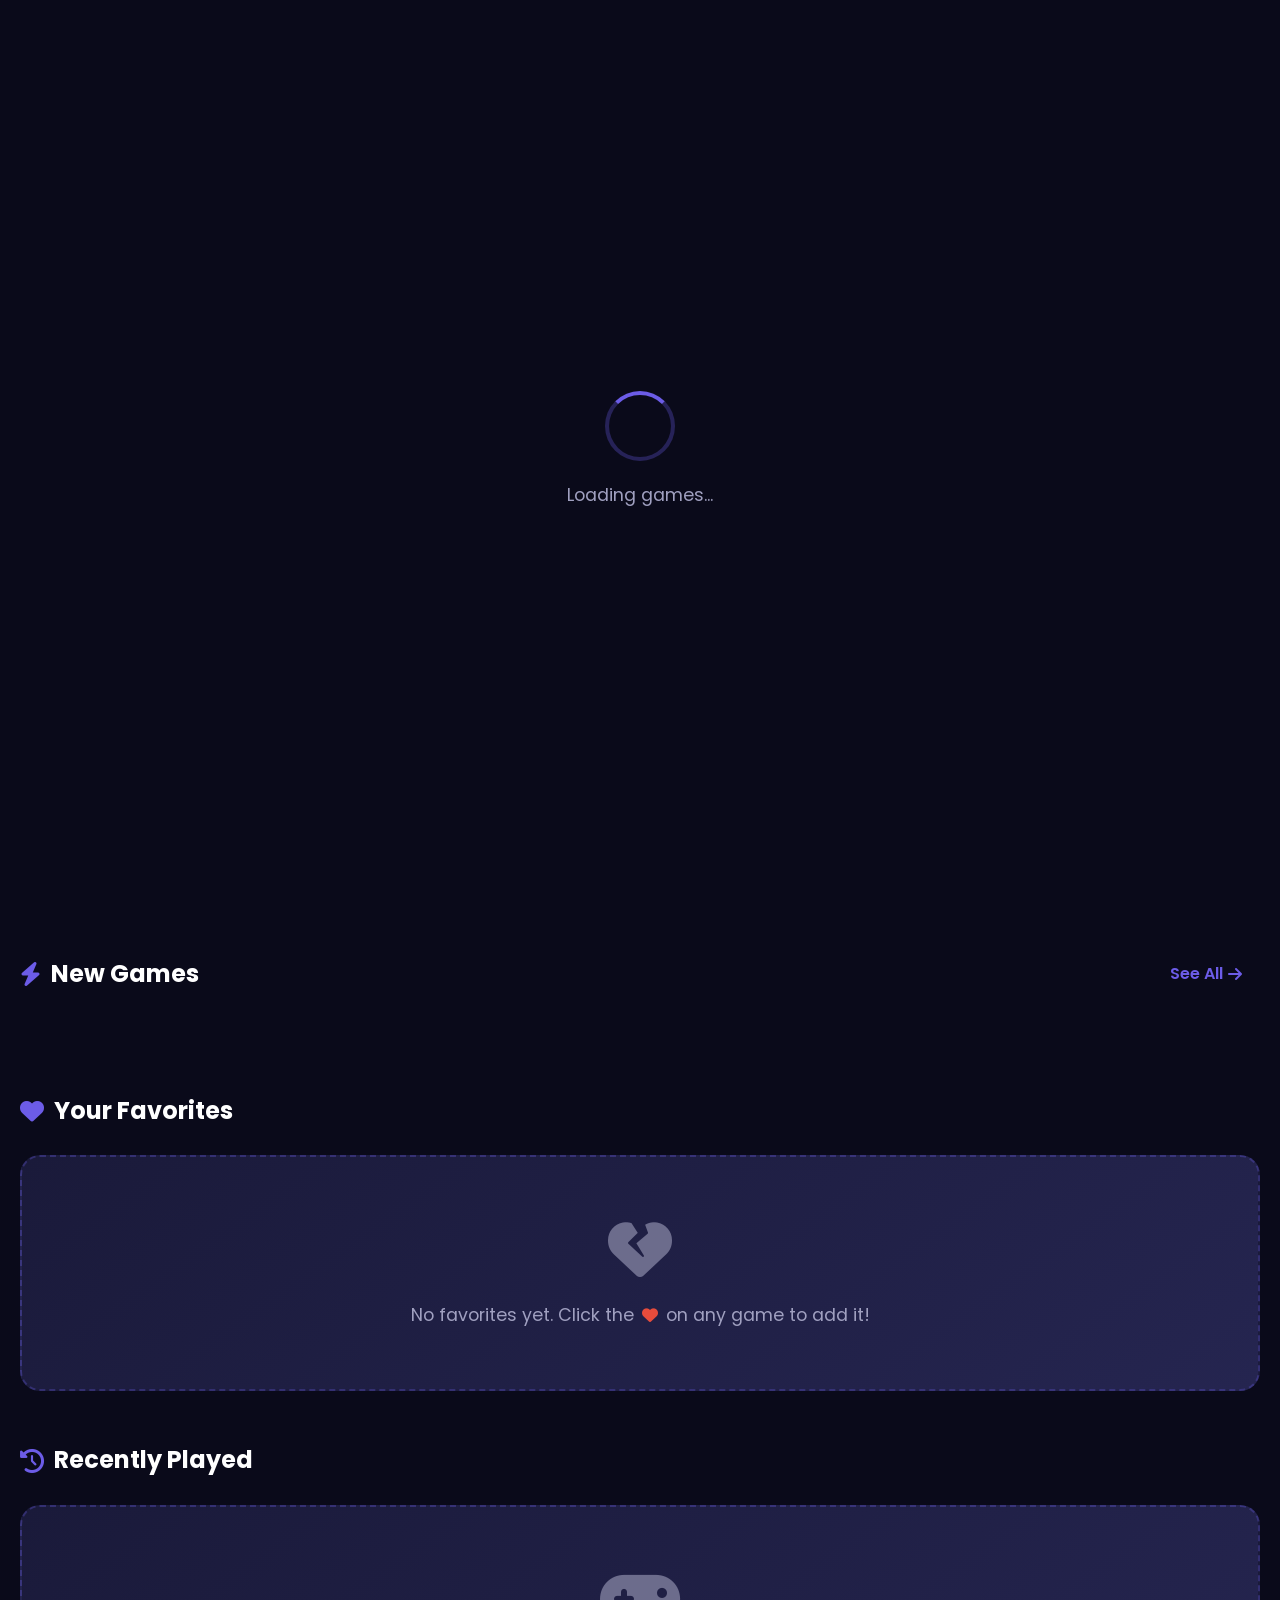
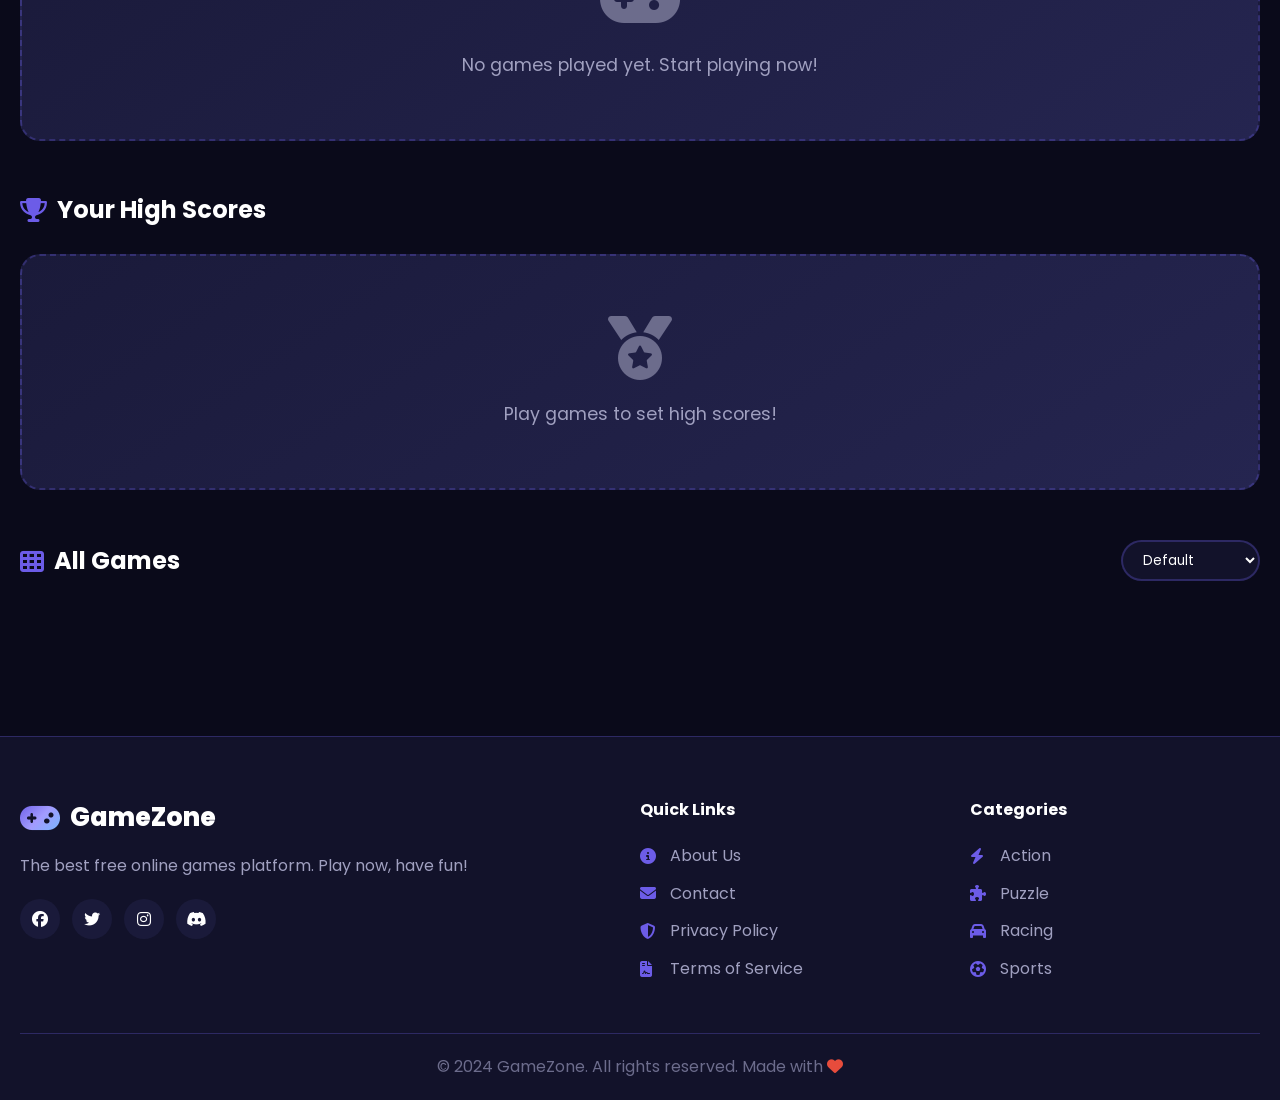
<file: index.html>
<!DOCTYPE html>
<html lang="en">
<head>
    <meta charset="UTF-8">
    <meta name="viewport" content="width=device-width, initial-scale=1.0">
    <meta name="description" content="Play free online games at GameZone - The best collection of trending, popular and new games!">
    <title>GameZone - Play Free Games Online</title>
    <link rel="stylesheet" href="style.css">
    <link href="https://fonts.googleapis.com/css2?family=Poppins:wght@400;500;600;700;800&display=swap" rel="stylesheet">
    <link rel="stylesheet" href="https://cdnjs.cloudflare.com/ajax/libs/font-awesome/6.4.0/css/all.min.css">
</head>
<body>
    <!-- Animated Background -->
    <div class="bg-animation">
        <div class="floating-shapes">
            <span></span><span></span><span></span><span></span><span></span>
            <span></span><span></span><span></span><span></span><span></span>
        </div>
    </div>

    <!-- Navbar -->
    <nav class="navbar">
        <div class="nav-container">
            <a href="index.html" class="logo">
                <i class="fas fa-gamepad"></i>
                <span>GameZone</span>
            </a>
            
            <div class="search-box">
                <i class="fas fa-search"></i>
                <input type="text" id="searchInput" placeholder="Search games...">
                <div class="search-results" id="searchResults"></div>
            </div>
            
            <div class="nav-actions">
                <button class="theme-toggle" id="themeToggle" title="Toggle Theme">
                    <i class="fas fa-moon"></i>
                </button>
                <button class="sound-toggle" id="soundToggle" title="Toggle Sound">
                    <i class="fas fa-volume-up"></i>
                </button>
                <a href="#favorites" class="nav-link" id="navFavorites">
                    <i class="fas fa-heart"></i>
                    <span>Favorites</span>
                    <span class="fav-count" id="favCount">0</span>
                </a>
            </div>
            
            <button class="mobile-menu-btn" id="mobileMenuBtn">
                <i class="fas fa-bars"></i>
            </button>
        </div>
        
        <!-- Mobile Menu -->
        <div class="mobile-menu" id="mobileMenu">
            <a href="#trending" class="mobile-link"><i class="fas fa-fire"></i> Trending</a>
            <a href="#popular" class="mobile-link"><i class="fas fa-star"></i> Popular</a>
            <a href="#favorites" class="mobile-link"><i class="fas fa-heart"></i> Favorites</a>
            <a href="#recent" class="mobile-link"><i class="fas fa-history"></i> Recent</a>
        </div>
    </nav>

    <!-- Categories -->
    <div class="categories-bar">
        <div class="categories-container">
            <button class="category-btn active" data-category="all">
                <i class="fas fa-th"></i> All
            </button>
            <button class="category-btn" data-category="action">
                <i class="fas fa-bolt"></i> Action
            </button>
            <button class="category-btn" data-category="puzzle">
                <i class="fas fa-puzzle-piece"></i> Puzzle
            </button>
            <button class="category-btn" data-category="racing">
                <i class="fas fa-car"></i> Racing
            </button>
            <button class="category-btn" data-category="sports">
                <i class="fas fa-futbol"></i> Sports
            </button>
            <button class="category-btn" data-category="adventure">
                <i class="fas fa-compass"></i> Adventure
            </button>
            <button class="category-btn" data-category="multiplayer">
                <i class="fas fa-users"></i> Multiplayer
            </button>
        </div>
    </div>

    <!-- Main Content -->
    <main class="main-content">
        <!-- Hero Section -->
        <section class="hero">
            <div class="hero-content">
                <h1 class="glitch" data-text="Welcome to GameZone">Welcome to GameZone</h1>
                <p>Play thousands of free online games. No downloads, no ads, just pure fun!</p>
                <div class="hero-stats">
                    <div class="stat">
                        <i class="fas fa-gamepad"></i>
                        <span class="stat-number" id="totalGames">12</span>
                        <span class="stat-label">Games</span>
                    </div>
                    <div class="stat">
                        <i class="fas fa-users"></i>
                        <span class="stat-number" id="totalPlays">20M+</span>
                        <span class="stat-label">Plays</span>
                    </div>
                    <div class="stat">
                        <i class="fas fa-trophy"></i>
                        <span class="stat-number">Free</span>
                        <span class="stat-label">Forever</span>
                    </div>
                </div>
            </div>
        </section>

        <!-- Trending Games -->
        <section class="games-section" id="trending">
            <div class="section-header">
                <h2><i class="fas fa-fire"></i> Trending Games</h2>
                <a href="#all-games" class="see-all" data-filter="trending">See All <i class="fas fa-arrow-right"></i></a>
            </div>
            <div class="games-slider" id="trendingGames">
                <!-- Games loaded dynamically -->
            </div>
        </section>

        <!-- Popular Games -->
        <section class="games-section" id="popular">
            <div class="section-header">
                <h2><i class="fas fa-star"></i> Popular Games</h2>
                <a href="#all-games" class="see-all" data-filter="popular">See All <i class="fas fa-arrow-right"></i></a>
            </div>
            <div class="games-slider" id="popularGames">
                <!-- Games loaded dynamically -->
            </div>
        </section>

        <!-- New Games -->
        <section class="games-section" id="new">
            <div class="section-header">
                <h2><i class="fas fa-bolt"></i> New Games</h2>
                <a href="#all-games" class="see-all" data-filter="new">See All <i class="fas fa-arrow-right"></i></a>
            </div>
            <div class="games-slider" id="newGames">
                <!-- Games loaded dynamically -->
            </div>
        </section>

        <!-- Favorites Section -->
        <section class="games-section" id="favorites">
            <div class="section-header">
                <h2><i class="fas fa-heart"></i> Your Favorites</h2>
                <button class="clear-btn" id="clearFavorites" style="display:none;">
                    <i class="fas fa-trash"></i> Clear All
                </button>
            </div>
            <div class="games-grid" id="favoritesGames">
                <div class="empty-state" id="emptyFavorites">
                    <i class="fas fa-heart-broken"></i>
                    <p>No favorites yet. Click the <i class="fas fa-heart"></i> on any game to add it!</p>
                </div>
            </div>
        </section>

        <!-- Recently Played -->
        <section class="games-section" id="recent">
            <div class="section-header">
                <h2><i class="fas fa-history"></i> Recently Played</h2>
                <button class="clear-btn" id="clearRecent" style="display:none;">
                    <i class="fas fa-trash"></i> Clear
                </button>
            </div>
            <div class="games-grid" id="recentGames">
                <div class="empty-state" id="emptyRecent">
                    <i class="fas fa-gamepad"></i>
                    <p>No games played yet. Start playing now!</p>
                </div>
            </div>
        </section>

        <!-- High Scores -->
        <section class="games-section" id="highscores">
            <div class="section-header">
                <h2><i class="fas fa-trophy"></i> Your High Scores</h2>
            </div>
            <div class="highscores-grid" id="highScoresGrid">
                <div class="empty-state" id="emptyHighScores">
                    <i class="fas fa-medal"></i>
                    <p>Play games to set high scores!</p>
                </div>
            </div>
        </section>

        <!-- All Games -->
        <section class="games-section" id="all-games">
            <div class="section-header">
                <h2><i class="fas fa-th"></i> All Games</h2>
                <div class="sort-options">
                    <select id="sortGames">
                        <option value="default">Default</option>
                        <option value="name">Name (A-Z)</option>
                        <option value="rating">Top Rated</option>
                        <option value="plays">Most Played</option>
                    </select>
                </div>
            </div>
            <div class="games-grid" id="allGames">
                <!-- Games loaded dynamically -->
            </div>
        </section>
    </main>

    <!-- Footer -->
    <footer class="footer">
        <div class="footer-content">
            <div class="footer-brand">
                <a href="index.html" class="logo">
                    <i class="fas fa-gamepad"></i>
                    <span>GameZone</span>
                </a>
                <p>The best free online games platform. Play now, have fun!</p>
                <div class="social-links">
                    <a href="#" title="Facebook"><i class="fab fa-facebook"></i></a>
                    <a href="#" title="Twitter"><i class="fab fa-twitter"></i></a>
                    <a href="#" title="Instagram"><i class="fab fa-instagram"></i></a>
                    <a href="#" title="Discord"><i class="fab fa-discord"></i></a>
                </div>
            </div>
            <div class="footer-links">
                <h4>Quick Links</h4>
                <a href="#" id="linkAbout"><i class="fas fa-info-circle"></i> About Us</a>
                <a href="#" id="linkContact"><i class="fas fa-envelope"></i> Contact</a>
                <a href="#" id="linkPrivacy"><i class="fas fa-shield-alt"></i> Privacy Policy</a>
                <a href="#" id="linkTerms"><i class="fas fa-file-contract"></i> Terms of Service</a>
            </div>
            <div class="footer-links">
                <h4>Categories</h4>
                <a href="#" class="cat-link" data-cat="action"><i class="fas fa-bolt"></i> Action</a>
                <a href="#" class="cat-link" data-cat="puzzle"><i class="fas fa-puzzle-piece"></i> Puzzle</a>
                <a href="#" class="cat-link" data-cat="racing"><i class="fas fa-car"></i> Racing</a>
                <a href="#" class="cat-link" data-cat="sports"><i class="fas fa-futbol"></i> Sports</a>
            </div>
        </div>
        <div class="footer-bottom">
            <p>&copy; 2024 GameZone. All rights reserved. Made with <i class="fas fa-heart" style="color:#e74c3c"></i></p>
        </div>
    </footer>

    <!-- Info Modal -->
    <div class="info-modal" id="infoModal">
        <div class="info-modal-content">
            <button class="close-info-modal" id="closeInfoModal">&times;</button>
            <div class="info-modal-body" id="infoModalBody"></div>
        </div>
    </div>

    <!-- Loading Overlay -->
    <div class="loading-overlay" id="loadingOverlay">
        <div class="loader">
            <div class="loader-circle"></div>
            <div class="loader-text">Loading games...</div>
        </div>
    </div>

    <!-- Toast Notification -->
    <div class="toast" id="toast">
        <i class="fas fa-check-circle"></i>
        <span id="toastMessage">Success!</span>
    </div>

    <script src="script.js"></script>
</body>
</html>
</file>
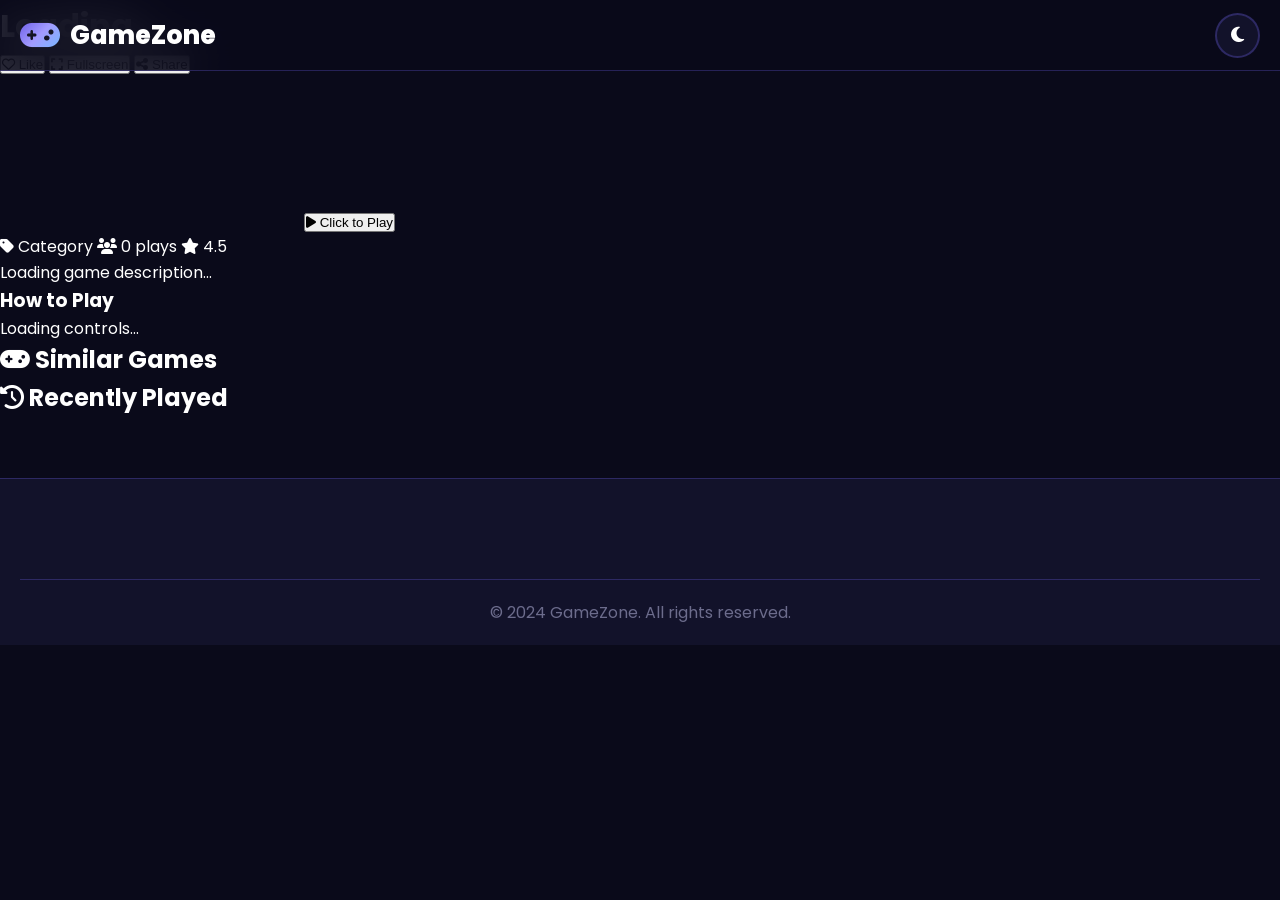
<file: game.html>
<!DOCTYPE html>
<html lang="en">
<head>
    <meta charset="UTF-8">
    <meta name="viewport" content="width=device-width, initial-scale=1.0">
    <meta name="description" content="Play game at GameZone">
    <title>Play Game - GameZone</title>
    <link rel="stylesheet" href="style.css">
    <link href="https://fonts.googleapis.com/css2?family=Poppins:wght@400;500;600;700&display=swap" rel="stylesheet">
    <link rel="stylesheet" href="https://cdnjs.cloudflare.com/ajax/libs/font-awesome/6.4.0/css/all.min.css">
</head>
<body>
    <!-- Navbar -->
    <nav class="navbar">
        <div class="nav-container">
            <a href="index.html" class="logo">
                <i class="fas fa-gamepad"></i>
                <span>GameZone</span>
            </a>
            
            <div class="nav-actions">
                <button class="theme-toggle" id="themeToggle" title="Toggle Theme">
                    <i class="fas fa-moon"></i>
                </button>
            </div>
        </div>
    </nav>

    <!-- Game Container -->
    <main class="game-page">
        <div class="game-container">
            <!-- Game Header -->
            <div class="game-header">
                <h1 id="gameTitle">Loading...</h1>
                <div class="game-actions">
                    <button class="action-btn" id="likeBtn" title="Add to Favorites">
                        <i class="far fa-heart"></i>
                        <span>Like</span>
                    </button>
                    <button class="action-btn" id="fullscreenBtn" title="Fullscreen">
                        <i class="fas fa-expand"></i>
                        <span>Fullscreen</span>
                    </button>
                    <button class="action-btn" id="shareBtn" title="Share">
                        <i class="fas fa-share-alt"></i>
                        <span>Share</span>
                    </button>
                </div>
            </div>

            <!-- Game Iframe -->
            <div class="game-frame-container" id="gameFrameContainer">
                <iframe id="gameFrame" src="" frameborder="0" allowfullscreen></iframe>
                <!-- Fullscreen overlay button -->
                <button class="play-overlay" id="playOverlay">
                    <i class="fas fa-play"></i>
                    <span>Click to Play</span>
                </button>
            </div>

            <!-- Game Info -->
            <div class="game-info">
                <div class="game-meta">
                    <span class="game-category" id="gameCategory">
                        <i class="fas fa-tag"></i> Category
                    </span>
                    <span class="game-plays" id="gamePlays">
                        <i class="fas fa-users"></i> 0 plays
                    </span>
                    <span class="game-rating" id="gameRating">
                        <i class="fas fa-star"></i> 4.5
                    </span>
                </div>
                <p class="game-description" id="gameDescription">
                    Loading game description...
                </p>
            </div>

            <!-- Game Controls -->
            <div class="game-controls">
                <h3>How to Play</h3>
                <p id="gameControls">Loading controls...</p>
            </div>
        </div>

        <!-- Similar Games -->
        <section class="similar-games">
            <h2><i class="fas fa-gamepad"></i> Similar Games</h2>
            <div class="games-grid" id="similarGames">
                <!-- Loaded dynamically -->
            </div>
        </section>

        <!-- Recently Played -->
        <section class="recently-played">
            <h2><i class="fas fa-history"></i> Recently Played</h2>
            <div class="games-grid" id="recentGamesOnPage">
                <!-- Loaded dynamically -->
            </div>
        </section>
    </main>

    <!-- Footer -->
    <footer class="footer">
        <div class="footer-bottom">
            <p>&copy; 2024 GameZone. All rights reserved.</p>
        </div>
    </footer>

    <!-- Toast Notification -->
    <div class="toast" id="toast">
        <i class="fas fa-check-circle"></i>
        <span id="toastMessage">Action completed!</span>
    </div>

    <script src="script.js"></script>
    <script>
        // Game page specific code
        document.addEventListener('DOMContentLoaded', () => {
            initGamePage();
        });
    </script>
</body>
</html>
</file>
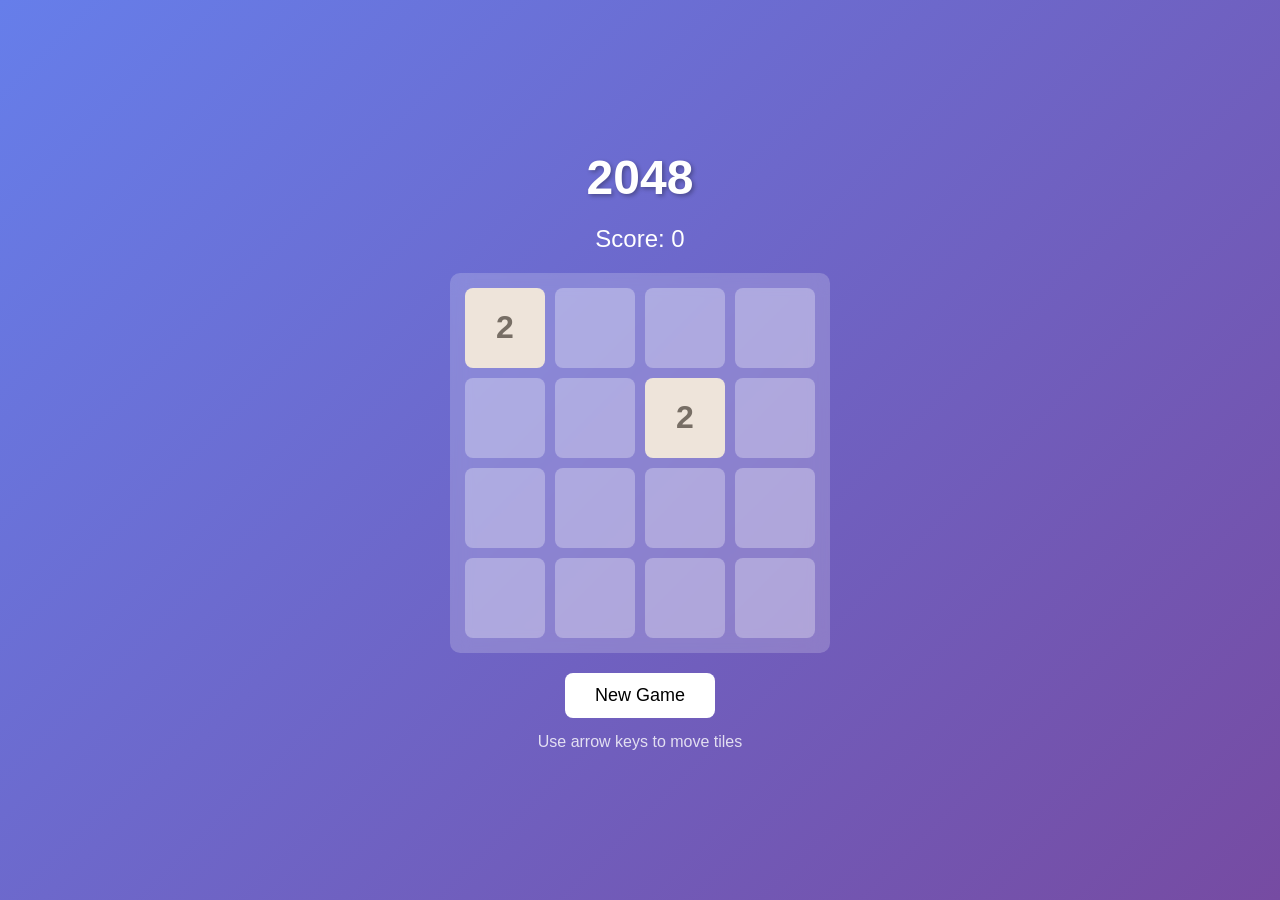
<file: games/2048.html>
<!DOCTYPE html>
<html>
<head>
  <meta charset="UTF-8">
  <title>2048</title>
  <style>
    * { margin: 0; padding: 0; box-sizing: border-box; }
    body { 
      background: linear-gradient(135deg, #667eea 0%, #764ba2 100%); 
      min-height: 100vh; 
      display: flex; 
      justify-content: center; 
      align-items: center;
      font-family: 'Segoe UI', sans-serif;
    }
    .container { text-align: center; }
    h1 { color: #fff; margin-bottom: 20px; font-size: 48px; text-shadow: 2px 2px 4px rgba(0,0,0,0.3); }
    .score { color: #fff; font-size: 24px; margin-bottom: 20px; }
    .grid { 
      display: grid; 
      grid-template-columns: repeat(4, 80px); 
      gap: 10px; 
      background: rgba(255,255,255,0.2); 
      padding: 15px; 
      border-radius: 10px;
      backdrop-filter: blur(10px);
    }
    .cell { 
      width: 80px; 
      height: 80px; 
      background: rgba(255,255,255,0.3); 
      border-radius: 8px; 
      display: flex; 
      justify-content: center; 
      align-items: center;
      font-size: 32px;
      font-weight: bold;
      color: #333;
      transition: all 0.15s ease;
    }
    .cell[data-value="2"] { background: #eee4da; color: #776e65; }
    .cell[data-value="4"] { background: #ede0c8; color: #776e65; }
    .cell[data-value="8"] { background: #f2b179; color: #f9f6f2; }
    .cell[data-value="16"] { background: #f59563; color: #f9f6f2; }
    .cell[data-value="32"] { background: #f67c5f; color: #f9f6f2; }
    .cell[data-value="64"] { background: #f65e3b; color: #f9f6f2; }
    .cell[data-value="128"] { background: #edcf72; color: #f9f6f2; font-size: 28px; }
    .cell[data-value="256"] { background: #edcc61; color: #f9f6f2; font-size: 28px; }
    .cell[data-value="512"] { background: #edc850; color: #f9f6f2; font-size: 28px; }
    .cell[data-value="1024"] { background: #edc53f; color: #f9f6f2; font-size: 24px; }
    .cell[data-value="2048"] { background: #edc22e; color: #f9f6f2; font-size: 24px; }
    .btn { 
      margin-top: 20px; 
      padding: 12px 30px; 
      font-size: 18px; 
      background: #fff; 
      border: none; 
      border-radius: 8px; 
      cursor: pointer;
      transition: transform 0.2s;
    }
    .btn:hover { transform: scale(1.05); }
    .instructions { color: #fff; margin-top: 15px; opacity: 0.8; }
  </style>
</head>
<body>
  <div class="container">
    <h1>2048</h1>
    <div class="score">Score: <span id="score">0</span></div>
    <div class="grid" id="grid"></div>
    <button class="btn" onclick="init()">New Game</button>
    <p class="instructions">Use arrow keys to move tiles</p>
  </div>
  <script>
    let grid, score;
    
    function init() {
      grid = Array(16).fill(0);
      score = 0;
      addRandom();
      addRandom();
      render();
    }
    
    function addRandom() {
      const empty = grid.map((v, i) => v === 0 ? i : -1).filter(i => i >= 0);
      if (empty.length) grid[empty[Math.floor(Math.random() * empty.length)]] = Math.random() < 0.9 ? 2 : 4;
    }
    
    function render() {
      document.getElementById('score').textContent = score;
      const container = document.getElementById('grid');
      container.innerHTML = grid.map(v => {
        const cell = document.createElement('div');
        cell.className = 'cell';
        if (v) { cell.textContent = v; cell.setAttribute('data-value', v); }
        return cell.outerHTML;
      }).join('');
    }
    
    function slide(arr) {
      let a = arr.filter(v => v);
      for (let i = 0; i < a.length - 1; i++) {
        if (a[i] === a[i + 1]) { a[i] *= 2; score += a[i]; a.splice(i + 1, 1); }
      }
      while (a.length < 4) a.push(0);
      return a;
    }
    
    function move(dir) {
      let moved = false;
      const rows = [[0,1,2,3],[4,5,6,7],[8,9,10,11],[12,13,14,15]];
      const cols = [[0,4,8,12],[1,5,9,13],[2,6,10,14],[3,7,11,15]];
      
      const groups = (dir === 'left' || dir === 'right') ? rows : cols;
      
      groups.forEach(g => {
        let arr = g.map(i => grid[i]);
        if (dir === 'right' || dir === 'down') arr.reverse();
        const newArr = slide(arr);
        if (dir === 'right' || dir === 'down') newArr.reverse();
        g.forEach((gi, i) => { if (grid[gi] !== newArr[i]) moved = true; grid[gi] = newArr[i]; });
      });
      
      if (moved) { addRandom(); render(); }
      if (grid.includes(2048)) alert('You Win!');
      if (!grid.includes(0) && !canMove()) alert('Game Over!');
    }
    
    function canMove() {
      for (let i = 0; i < 16; i++) {
        if (i % 4 < 3 && grid[i] === grid[i + 1]) return true;
        if (i < 12 && grid[i] === grid[i + 4]) return true;
      }
      return false;
    }
    
    document.addEventListener('keydown', e => {
      if (['ArrowLeft','ArrowRight','ArrowUp','ArrowDown'].includes(e.key)) {
        e.preventDefault();
        const dirs = {ArrowLeft:'left',ArrowRight:'right',ArrowUp:'up',ArrowDown:'down'};
        move(dirs[e.key]);
      }
    });
    
    init();
  </script>
</body>
</html>
</file>
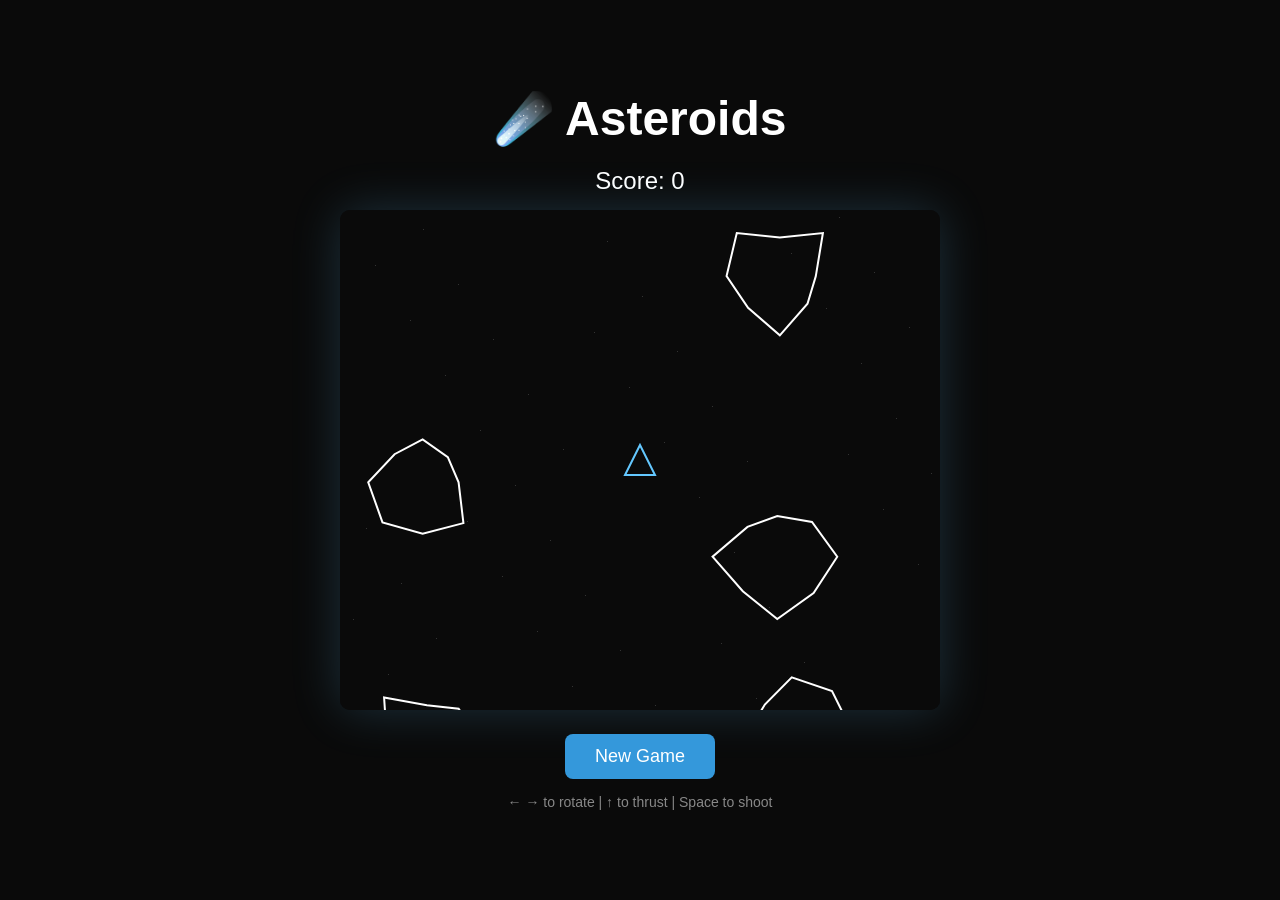
<file: games/asteroids.html>
<!DOCTYPE html>
<html>
<head>
  <meta charset="UTF-8">
  <title>Asteroids</title>
  <style>
    * { margin: 0; padding: 0; box-sizing: border-box; }
    body { 
      background: #0a0a0a; 
      min-height: 100vh; 
      display: flex; 
      justify-content: center; 
      align-items: center;
      font-family: 'Segoe UI', sans-serif;
    }
    .container { text-align: center; }
    h1 { color: #fff; margin-bottom: 20px; font-size: 48px; }
    .score { color: #fff; font-size: 24px; margin-bottom: 15px; }
    canvas { 
      background: #0a0a0a; 
      border-radius: 10px;
      box-shadow: 0 0 50px rgba(100, 200, 255, 0.2);
    }
    .btn { 
      margin-top: 20px; 
      padding: 12px 30px; 
      font-size: 18px; 
      background: #3498db; 
      color: #fff;
      border: none; 
      border-radius: 8px; 
      cursor: pointer;
    }
    .instructions { color: #888; margin-top: 15px; font-size: 14px; }
  </style>
</head>
<body>
  <div class="container">
    <h1>☄️ Asteroids</h1>
    <div class="score">Score: <span id="score">0</span></div>
    <canvas id="game" width="600" height="500"></canvas>
    <br>
    <button class="btn" onclick="reset()">New Game</button>
    <p class="instructions">← → to rotate | ↑ to thrust | Space to shoot</p>
  </div>
  <script>
    const canvas = document.getElementById('game');
    const ctx = canvas.getContext('2d');
    
    let ship, asteroids, bullets, score, gameOver, gameLoop;
    
    function reset() {
      ship = { x: canvas.width/2, y: canvas.height/2, r: 15, angle: -Math.PI/2, vx: 0, vy: 0 };
      asteroids = [];
      bullets = [];
      score = 0;
      gameOver = false;
      document.getElementById('score').textContent = 0;
      
      for (let i = 0; i < 5; i++) spawnAsteroid();
      
      if (gameLoop) cancelAnimationFrame(gameLoop);
      game();
    }
    
    function spawnAsteroid(x, y, size = 50) {
      const angle = Math.random() * Math.PI * 2;
      const speed = 1 + Math.random() * 2;
      asteroids.push({
        x: x !== undefined ? x : Math.random() * canvas.width,
        y: y !== undefined ? y : Math.random() * canvas.height,
        vx: Math.cos(angle) * speed,
        vy: Math.sin(angle) * speed,
        r: size,
        vertices: [...Array(8)].map(() => 0.7 + Math.random() * 0.6)
      });
    }
    
    const keys = {};
    document.addEventListener('keydown', e => keys[e.code] = true);
    document.addEventListener('keyup', e => keys[e.code] = false);
    
    let canShoot = true;
    function game() {
      // Controls
      if (keys['ArrowLeft']) ship.angle -= 0.07;
      if (keys['ArrowRight']) ship.angle += 0.07;
      if (keys['ArrowUp']) {
        ship.vx += Math.cos(ship.angle) * 0.1;
        ship.vy += Math.sin(ship.angle) * 0.1;
      }
      if (keys['Space'] && canShoot) {
        bullets.push({
          x: ship.x + Math.cos(ship.angle) * ship.r,
          y: ship.y + Math.sin(ship.angle) * ship.r,
          vx: Math.cos(ship.angle) * 8,
          vy: Math.sin(ship.angle) * 8,
          life: 60
        });
        canShoot = false;
        setTimeout(() => canShoot = true, 200);
      }
      
      // Ship movement
      ship.x += ship.vx;
      ship.y += ship.vy;
      ship.vx *= 0.99;
      ship.vy *= 0.99;
      
      // Wrap around
      if (ship.x < 0) ship.x = canvas.width;
      if (ship.x > canvas.width) ship.x = 0;
      if (ship.y < 0) ship.y = canvas.height;
      if (ship.y > canvas.height) ship.y = 0;
      
      // Bullets
      bullets.forEach(b => { b.x += b.vx; b.y += b.vy; b.life--; });
      bullets = bullets.filter(b => b.life > 0);
      
      // Asteroids
      asteroids.forEach(a => {
        a.x += a.vx;
        a.y += a.vy;
        if (a.x < -a.r) a.x = canvas.width + a.r;
        if (a.x > canvas.width + a.r) a.x = -a.r;
        if (a.y < -a.r) a.y = canvas.height + a.r;
        if (a.y > canvas.height + a.r) a.y = -a.r;
      });
      
      // Collision: bullet vs asteroid
      bullets.forEach((b, bi) => {
        asteroids.forEach((a, ai) => {
          const dx = b.x - a.x;
          const dy = b.y - a.y;
          if (Math.sqrt(dx*dx + dy*dy) < a.r) {
            bullets.splice(bi, 1);
            if (a.r > 20) {
              spawnAsteroid(a.x, a.y, a.r / 2);
              spawnAsteroid(a.x, a.y, a.r / 2);
            }
            asteroids.splice(ai, 1);
            score += Math.floor(100 / a.r * 10);
            document.getElementById('score').textContent = score;
          }
        });
      });
      
      // Collision: ship vs asteroid
      asteroids.forEach(a => {
        const dx = ship.x - a.x;
        const dy = ship.y - a.y;
        if (Math.sqrt(dx*dx + dy*dy) < ship.r + a.r - 5) {
          gameOver = true;
          setTimeout(() => alert('Game Over! Score: ' + score), 100);
        }
      });
      
      // Draw
      ctx.fillStyle = '#0a0a0a';
      ctx.fillRect(0, 0, canvas.width, canvas.height);
      
      // Stars
      ctx.fillStyle = '#333';
      for (let i = 0; i < 50; i++) {
        ctx.fillRect((i * 127) % canvas.width, (i * 311) % canvas.height, 1, 1);
      }
      
      // Asteroids
      ctx.strokeStyle = '#fff';
      ctx.lineWidth = 2;
      asteroids.forEach(a => {
        ctx.beginPath();
        a.vertices.forEach((v, i) => {
          const angle = (i / a.vertices.length) * Math.PI * 2;
          const x = a.x + Math.cos(angle) * a.r * v;
          const y = a.y + Math.sin(angle) * a.r * v;
          i === 0 ? ctx.moveTo(x, y) : ctx.lineTo(x, y);
        });
        ctx.closePath();
        ctx.stroke();
      });
      
      // Bullets
      ctx.fillStyle = '#fff';
      bullets.forEach(b => {
        ctx.beginPath();
        ctx.arc(b.x, b.y, 3, 0, Math.PI * 2);
        ctx.fill();
      });
      
      // Ship
      ctx.save();
      ctx.translate(ship.x, ship.y);
      ctx.rotate(ship.angle + Math.PI/2);
      ctx.beginPath();
      ctx.moveTo(0, -ship.r);
      ctx.lineTo(-ship.r, ship.r);
      ctx.lineTo(ship.r, ship.r);
      ctx.closePath();
      ctx.strokeStyle = '#64c8ff';
      ctx.lineWidth = 2;
      ctx.stroke();
      // Thrust
      if (keys['ArrowUp']) {
        ctx.fillStyle = '#f39c12';
        ctx.beginPath();
        ctx.moveTo(-8, ship.r);
        ctx.lineTo(0, ship.r + 15);
        ctx.lineTo(8, ship.r);
        ctx.fill();
      }
      ctx.restore();
      
      if (!gameOver) gameLoop = requestAnimationFrame(game);
    }
    
    reset();
  </script>
</body>
</html>
</file>
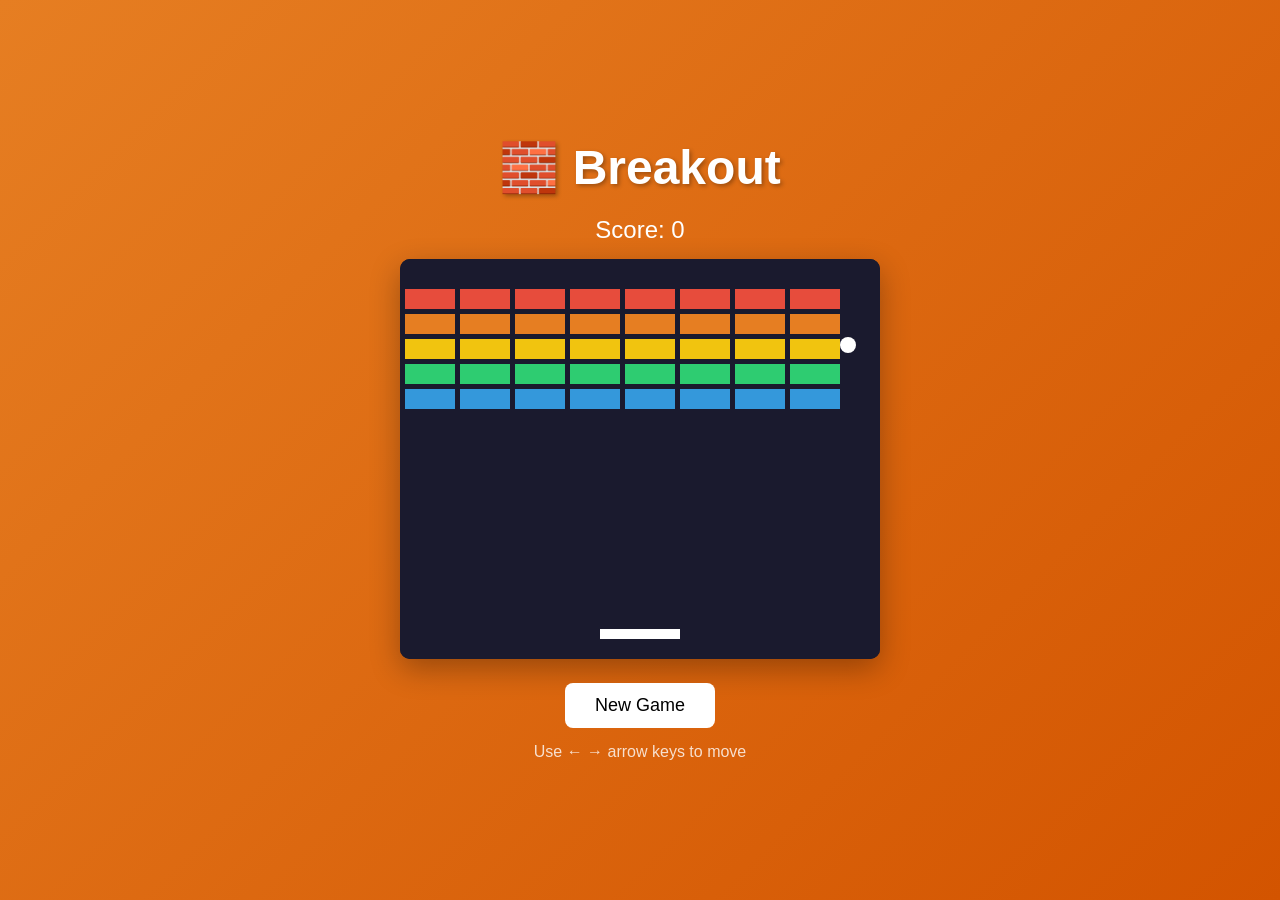
<file: games/breakout.html>
<!DOCTYPE html>
<html>
<head>
  <meta charset="UTF-8">
  <title>Breakout</title>
  <style>
    * { margin: 0; padding: 0; box-sizing: border-box; }
    body { 
      background: linear-gradient(135deg, #e67e22 0%, #d35400 100%); 
      min-height: 100vh; 
      display: flex; 
      justify-content: center; 
      align-items: center;
      font-family: 'Segoe UI', sans-serif;
    }
    .container { text-align: center; }
    h1 { color: #fff; margin-bottom: 20px; font-size: 48px; text-shadow: 2px 2px 4px rgba(0,0,0,0.3); }
    .score { color: #fff; font-size: 24px; margin-bottom: 15px; }
    canvas { 
      background: #1a1a2e; 
      border-radius: 10px;
      box-shadow: 0 10px 30px rgba(0,0,0,0.3);
    }
    .btn { 
      margin-top: 20px; 
      padding: 12px 30px; 
      font-size: 18px; 
      background: #fff; 
      border: none; 
      border-radius: 8px; 
      cursor: pointer;
    }
    .instructions { color: #fff; margin-top: 15px; opacity: 0.8; }
  </style>
</head>
<body>
  <div class="container">
    <h1>🧱 Breakout</h1>
    <div class="score">Score: <span id="score">0</span></div>
    <canvas id="game" width="480" height="400"></canvas>
    <br>
    <button class="btn" onclick="reset()">New Game</button>
    <p class="instructions">Use ← → arrow keys to move</p>
  </div>
  <script>
    const canvas = document.getElementById('game');
    const ctx = canvas.getContext('2d');
    
    let paddle, ball, bricks, score, gameLoop;
    const brickRows = 5, brickCols = 8;
    const brickW = 50, brickH = 20, brickPad = 5, brickOffset = 30;
    
    const colors = ['#e74c3c', '#e67e22', '#f1c40f', '#2ecc71', '#3498db'];
    
    function reset() {
      paddle = { x: canvas.width/2 - 40, y: canvas.height - 30, w: 80, h: 10 };
      ball = { x: canvas.width/2, y: canvas.height - 50, vx: 4, vy: -4, r: 8 };
      bricks = [];
      score = 0;
      document.getElementById('score').textContent = 0;
      
      for (let r = 0; r < brickRows; r++) {
        for (let c = 0; c < brickCols; c++) {
          bricks.push({
            x: c * (brickW + brickPad) + brickPad,
            y: r * (brickH + brickPad) + brickOffset,
            w: brickW, h: brickH,
            color: colors[r],
            alive: true
          });
        }
      }
      
      if (gameLoop) cancelAnimationFrame(gameLoop);
      game();
    }
    
    const keys = {};
    document.addEventListener('keydown', e => keys[e.key] = true);
    document.addEventListener('keyup', e => keys[e.key] = false);
    
    function game() {
      // Paddle movement
      if (keys['ArrowLeft'] && paddle.x > 0) paddle.x -= 7;
      if (keys['ArrowRight'] && paddle.x < canvas.width - paddle.w) paddle.x += 7;
      
      // Ball movement
      ball.x += ball.vx;
      ball.y += ball.vy;
      
      // Wall bounce
      if (ball.x < ball.r || ball.x > canvas.width - ball.r) ball.vx *= -1;
      if (ball.y < ball.r) ball.vy *= -1;
      
      // Paddle collision
      if (ball.y + ball.r > paddle.y && ball.x > paddle.x && ball.x < paddle.x + paddle.w) {
        ball.vy *= -1;
        ball.y = paddle.y - ball.r;
        // Angle based on hit position
        const hit = (ball.x - paddle.x) / paddle.w;
        ball.vx = 8 * (hit - 0.5);
      }
      
      // Brick collision
      bricks.forEach(b => {
        if (b.alive && ball.x > b.x && ball.x < b.x + b.w && ball.y > b.y && ball.y < b.y + b.h) {
          ball.vy *= -1;
          b.alive = false;
          score += 10;
          document.getElementById('score').textContent = score;
        }
      });
      
      // Game over
      if (ball.y > canvas.height) {
        alert('Game Over! Score: ' + score);
        return;
      }
      
      // Win
      if (bricks.every(b => !b.alive)) {
        alert('You Win! Score: ' + score);
        return;
      }
      
      // Draw
      ctx.fillStyle = '#1a1a2e';
      ctx.fillRect(0, 0, canvas.width, canvas.height);
      
      // Bricks
      bricks.forEach(b => {
        if (b.alive) {
          ctx.fillStyle = b.color;
          ctx.fillRect(b.x, b.y, b.w, b.h);
        }
      });
      
      // Paddle
      ctx.fillStyle = '#fff';
      ctx.fillRect(paddle.x, paddle.y, paddle.w, paddle.h);
      
      // Ball
      ctx.beginPath();
      ctx.arc(ball.x, ball.y, ball.r, 0, Math.PI * 2);
      ctx.fill();
      
      gameLoop = requestAnimationFrame(game);
    }
    
    reset();
  </script>
</body>
</html>
</file>
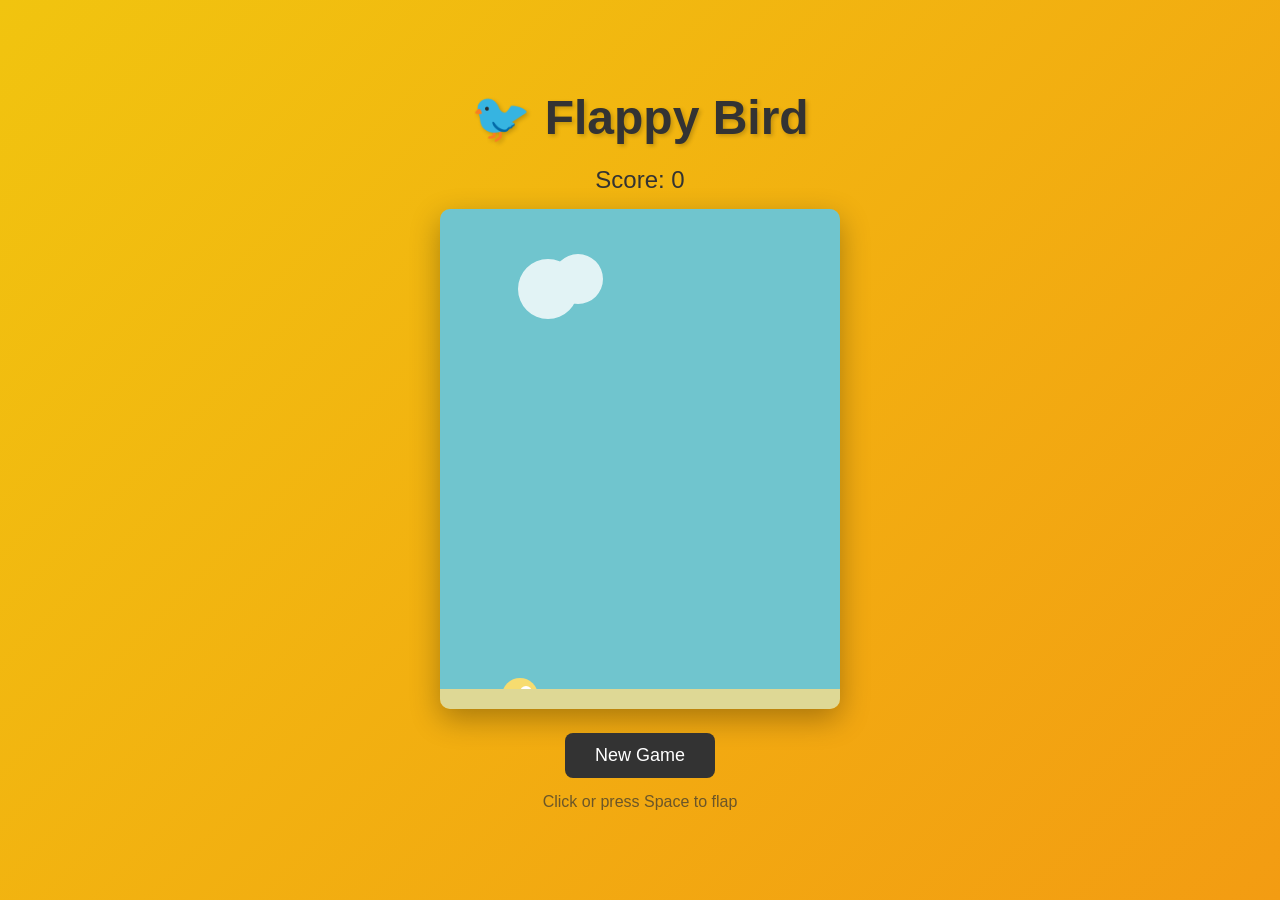
<file: games/flappy.html>
<!DOCTYPE html>
<html>
<head>
  <meta charset="UTF-8">
  <title>Flappy Bird</title>
  <style>
    * { margin: 0; padding: 0; box-sizing: border-box; }
    body { 
      background: linear-gradient(135deg, #f1c40f 0%, #f39c12 100%); 
      min-height: 100vh; 
      display: flex; 
      justify-content: center; 
      align-items: center;
      font-family: 'Segoe UI', sans-serif;
    }
    .container { text-align: center; }
    h1 { color: #333; margin-bottom: 20px; font-size: 48px; text-shadow: 2px 2px 4px rgba(0,0,0,0.2); }
    .score { color: #333; font-size: 24px; margin-bottom: 15px; }
    canvas { 
      border-radius: 10px;
      box-shadow: 0 10px 30px rgba(0,0,0,0.3);
    }
    .btn { 
      margin-top: 20px; 
      padding: 12px 30px; 
      font-size: 18px; 
      background: #333; 
      color: #fff;
      border: none; 
      border-radius: 8px; 
      cursor: pointer;
    }
    .instructions { color: #333; margin-top: 15px; opacity: 0.7; }
  </style>
</head>
<body>
  <div class="container">
    <h1>🐦 Flappy Bird</h1>
    <div class="score">Score: <span id="score">0</span></div>
    <canvas id="game" width="400" height="500"></canvas>
    <br>
    <button class="btn" onclick="reset()">New Game</button>
    <p class="instructions">Click or press Space to flap</p>
  </div>
  <script>
    const canvas = document.getElementById('game');
    const ctx = canvas.getContext('2d');
    
    let bird, pipes, score, gameOver, gameLoop;
    
    function reset() {
      bird = { x: 80, y: 200, vy: 0, r: 18 };
      pipes = [];
      score = 0;
      gameOver = false;
      document.getElementById('score').textContent = 0;
      if (gameLoop) cancelAnimationFrame(gameLoop);
      game();
    }
    
    function flap() {
      if (gameOver) return;
      bird.vy = -7;
    }
    
    document.addEventListener('keydown', e => { if (e.code === 'Space') flap(); });
    canvas.addEventListener('click', flap);
    
    let frame = 0;
    function game() {
      frame++;
      
      // Gravity
      bird.vy += 0.35;
      bird.y += bird.vy;
      
      // Add pipes
      if (frame % 90 === 0) {
        const gap = 140;
        const gapY = Math.random() * (canvas.height - gap - 150) + 80;
        pipes.push({ x: canvas.width, gapY, gap, passed: false });
      }
      
      // Move pipes
      pipes.forEach(p => p.x -= 3);
      pipes = pipes.filter(p => p.x > -60);
      
      // Check collision
      pipes.forEach(p => {
        // Top pipe
        if (bird.x + bird.r > p.x && bird.x - bird.r < p.x + 50 &&
            bird.y - bird.r < p.gapY) hit();
        // Bottom pipe
        if (bird.x + bird.r > p.x && bird.x - bird.r < p.x + 50 &&
            bird.y + bird.r > p.gapY + p.gap) hit();
        // Score
        if (!p.passed && p.x + 50 < bird.x) {
          p.passed = true;
          score++;
          document.getElementById('score').textContent = score;
        }
      });
      
      // Floor/ceiling
      if (bird.y > canvas.height - bird.r || bird.y < bird.r) hit();
      
      // Draw
      // Sky
      ctx.fillStyle = '#70c5ce';
      ctx.fillRect(0, 0, canvas.width, canvas.height);
      
      // Clouds
      ctx.fillStyle = 'rgba(255,255,255,0.8)';
      ctx.beginPath();
      ctx.arc(100 + (frame * 0.2) % 500, 80, 30, 0, Math.PI * 2);
      ctx.arc(130 + (frame * 0.2) % 500, 70, 25, 0, Math.PI * 2);
      ctx.fill();
      
      // Pipes
      pipes.forEach(p => {
        ctx.fillStyle = '#73bf2e';
        ctx.fillRect(p.x, 0, 50, p.gapY);
        ctx.fillRect(p.x, p.gapY + p.gap, 50, canvas.height);
        // Pipe edges
        ctx.fillStyle = '#5aa520';
        ctx.fillRect(p.x - 3, p.gapY - 25, 56, 25);
        ctx.fillRect(p.x - 3, p.gapY + p.gap, 56, 25);
      });
      
      // Bird
      ctx.fillStyle = '#f7dc6f';
      ctx.beginPath();
      ctx.arc(bird.x, bird.y, bird.r, 0, Math.PI * 2);
      ctx.fill();
      // Eye
      ctx.fillStyle = '#fff';
      ctx.beginPath();
      ctx.arc(bird.x + 6, bird.y - 4, 6, 0, Math.PI * 2);
      ctx.fill();
      ctx.fillStyle = '#000';
      ctx.beginPath();
      ctx.arc(bird.x + 8, bird.y - 4, 3, 0, Math.PI * 2);
      ctx.fill();
      // Beak
      ctx.fillStyle = '#e67e22';
      ctx.beginPath();
      ctx.moveTo(bird.x + bird.r, bird.y);
      ctx.lineTo(bird.x + bird.r + 10, bird.y + 4);
      ctx.lineTo(bird.x + bird.r, bird.y + 8);
      ctx.fill();
      
      // Ground
      ctx.fillStyle = '#ded895';
      ctx.fillRect(0, canvas.height - 20, canvas.width, 20);
      
      if (!gameOver) gameLoop = requestAnimationFrame(game);
    }
    
    function hit() {
      gameOver = true;
      setTimeout(() => alert('Game Over! Score: ' + score), 100);
    }
    
    reset();
  </script>
</body>
</html>
</file>
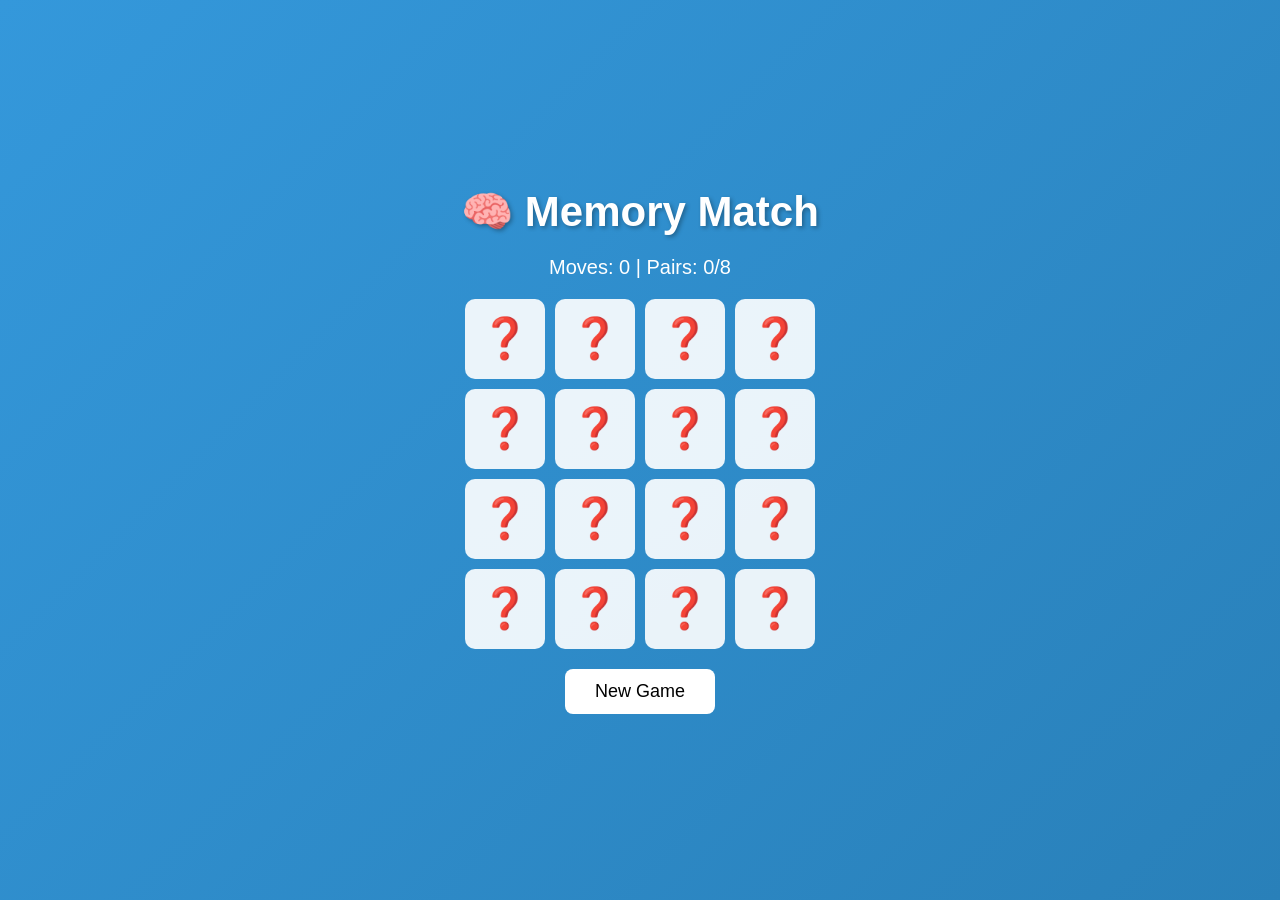
<file: games/memory.html>
<!DOCTYPE html>
<html>
<head>
  <meta charset="UTF-8">
  <title>Memory Match</title>
  <style>
    * { margin: 0; padding: 0; box-sizing: border-box; }
    body { 
      background: linear-gradient(135deg, #3498db 0%, #2980b9 100%); 
      min-height: 100vh; 
      display: flex; 
      justify-content: center; 
      align-items: center;
      font-family: 'Segoe UI', sans-serif;
    }
    .container { text-align: center; }
    h1 { color: #fff; margin-bottom: 20px; font-size: 42px; text-shadow: 2px 2px 4px rgba(0,0,0,0.3); }
    .stats { color: #fff; font-size: 20px; margin-bottom: 20px; }
    .grid { 
      display: grid; 
      grid-template-columns: repeat(4, 80px); 
      gap: 10px; 
      justify-content: center;
      margin-bottom: 20px;
    }
    .card { 
      width: 80px; 
      height: 80px; 
      background: rgba(255,255,255,0.9); 
      border-radius: 10px;
      font-size: 40px;
      cursor: pointer;
      display: flex;
      justify-content: center;
      align-items: center;
      transition: all 0.3s;
    }
    .card:hover { transform: scale(1.05); }
    .card.flipped, .card.matched { background: #fff; }
    .card.matched { opacity: 0.5; cursor: default; }
    .btn { 
      padding: 12px 30px; 
      font-size: 18px; 
      background: #fff; 
      border: none; 
      border-radius: 8px; 
      cursor: pointer;
    }
  </style>
</head>
<body>
  <div class="container">
    <h1>🧠 Memory Match</h1>
    <div class="stats">Moves: <span id="moves">0</span> | Pairs: <span id="pairs">0</span>/8</div>
    <div class="grid" id="grid"></div>
    <button class="btn" onclick="init()">New Game</button>
  </div>
  <script>
    const emojis = ['🎮', '🎯', '🎲', '🎪', '🎨', '🎭', '🎪', '🎸'];
    let cards, flipped, matched, moves, locked;
    
    function init() {
      cards = [...emojis, ...emojis].sort(() => Math.random() - 0.5);
      flipped = [];
      matched = [];
      moves = 0;
      locked = false;
      document.getElementById('moves').textContent = 0;
      document.getElementById('pairs').textContent = 0;
      render();
    }
    
    function render() {
      const grid = document.getElementById('grid');
      grid.innerHTML = cards.map((c, i) => 
        `<div class="card ${matched.includes(i) ? 'matched' : ''} ${flipped.includes(i) ? 'flipped' : ''}" 
         onclick="flip(${i})">${flipped.includes(i) || matched.includes(i) ? c : '❓'}</div>`
      ).join('');
    }
    
    function flip(i) {
      if (locked || flipped.includes(i) || matched.includes(i)) return;
      
      flipped.push(i);
      render();
      
      if (flipped.length === 2) {
        moves++;
        document.getElementById('moves').textContent = moves;
        locked = true;
        
        setTimeout(() => {
          if (cards[flipped[0]] === cards[flipped[1]]) {
            matched.push(...flipped);
            document.getElementById('pairs').textContent = matched.length / 2;
            if (matched.length === 16) alert('🎉 You Won in ' + moves + ' moves!');
          }
          flipped = [];
          locked = false;
          render();
        }, 800);
      }
    }
    
    init();
  </script>
</body>
</html>
</file>
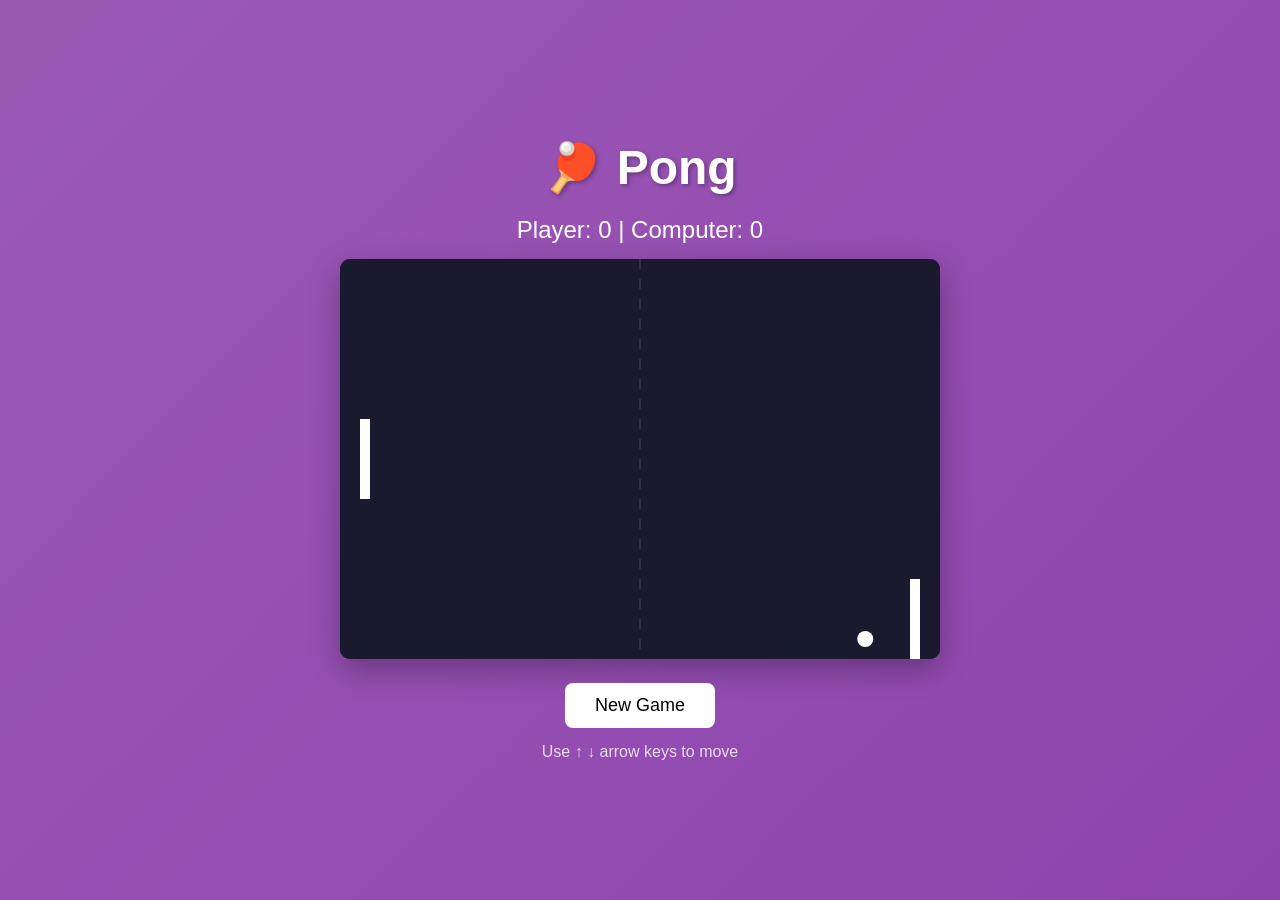
<file: games/pong.html>
<!DOCTYPE html>
<html>
<head>
  <meta charset="UTF-8">
  <title>Pong</title>
  <style>
    * { margin: 0; padding: 0; box-sizing: border-box; }
    body { 
      background: linear-gradient(135deg, #9b59b6 0%, #8e44ad 100%); 
      min-height: 100vh; 
      display: flex; 
      justify-content: center; 
      align-items: center;
      font-family: 'Segoe UI', sans-serif;
    }
    .container { text-align: center; }
    h1 { color: #fff; margin-bottom: 20px; font-size: 48px; text-shadow: 2px 2px 4px rgba(0,0,0,0.3); }
    .score { color: #fff; font-size: 24px; margin-bottom: 15px; }
    canvas { 
      background: #1a1a2e; 
      border-radius: 10px;
      box-shadow: 0 10px 30px rgba(0,0,0,0.3);
    }
    .btn { 
      margin-top: 20px; 
      padding: 12px 30px; 
      font-size: 18px; 
      background: #fff; 
      border: none; 
      border-radius: 8px; 
      cursor: pointer;
    }
    .instructions { color: #fff; margin-top: 15px; opacity: 0.8; }
  </style>
</head>
<body>
  <div class="container">
    <h1>🏓 Pong</h1>
    <div class="score">Player: <span id="player">0</span> | Computer: <span id="computer">0</span></div>
    <canvas id="game" width="600" height="400"></canvas>
    <br>
    <button class="btn" onclick="reset()">New Game</button>
    <p class="instructions">Use ↑ ↓ arrow keys to move</p>
  </div>
  <script>
    const canvas = document.getElementById('game');
    const ctx = canvas.getContext('2d');
    
    const paddle = { w: 10, h: 80 };
    let player, computer, ball, playerScore, computerScore, gameLoop;
    
    function reset() {
      player = { x: 20, y: canvas.height/2 - paddle.h/2 };
      computer = { x: canvas.width - 30, y: canvas.height/2 - paddle.h/2 };
      ball = { x: canvas.width/2, y: canvas.height/2, vx: 5, vy: 3, r: 8 };
      playerScore = 0;
      computerScore = 0;
      updateScore();
      if (gameLoop) cancelAnimationFrame(gameLoop);
      game();
    }
    
    function updateScore() {
      document.getElementById('player').textContent = playerScore;
      document.getElementById('computer').textContent = computerScore;
    }
    
    const keys = {};
    document.addEventListener('keydown', e => keys[e.key] = true);
    document.addEventListener('keyup', e => keys[e.key] = false);
    
    function game() {
      // Player movement
      if (keys['ArrowUp'] && player.y > 0) player.y -= 6;
      if (keys['ArrowDown'] && player.y < canvas.height - paddle.h) player.y += 6;
      
      // Computer AI
      const target = ball.y - paddle.h/2;
      if (computer.y < target && computer.y < canvas.height - paddle.h) computer.y += 4;
      if (computer.y > target && computer.y > 0) computer.y -= 4;
      
      // Ball movement
      ball.x += ball.vx;
      ball.y += ball.vy;
      
      // Wall bounce
      if (ball.y < ball.r || ball.y > canvas.height - ball.r) ball.vy *= -1;
      
      // Paddle collision
      if (ball.x - ball.r < player.x + paddle.w && ball.y > player.y && ball.y < player.y + paddle.h) {
        ball.vx *= -1.05;
        ball.x = player.x + paddle.w + ball.r;
      }
      if (ball.x + ball.r > computer.x && ball.y > computer.y && ball.y < computer.y + paddle.h) {
        ball.vx *= -1.05;
        ball.x = computer.x - ball.r;
      }
      
      // Score
      if (ball.x < 0) { computerScore++; updateScore(); resetBall(); }
      if (ball.x > canvas.width) { playerScore++; updateScore(); resetBall(); }
      
      // Draw
      ctx.fillStyle = '#1a1a2e';
      ctx.fillRect(0, 0, canvas.width, canvas.height);
      
      ctx.setLineDash([10, 10]);
      ctx.strokeStyle = 'rgba(255,255,255,0.2)';
      ctx.beginPath();
      ctx.moveTo(canvas.width/2, 0);
      ctx.lineTo(canvas.width/2, canvas.height);
      ctx.stroke();
      ctx.setLineDash([]);
      
      ctx.fillStyle = '#fff';
      ctx.fillRect(player.x, player.y, paddle.w, paddle.h);
      ctx.fillRect(computer.x, computer.y, paddle.w, paddle.h);
      
      ctx.beginPath();
      ctx.arc(ball.x, ball.y, ball.r, 0, Math.PI * 2);
      ctx.fill();
      
      gameLoop = requestAnimationFrame(game);
    }
    
    function resetBall() {
      ball.x = canvas.width/2;
      ball.y = canvas.height/2;
      ball.vx = (Math.random() > 0.5 ? 5 : -5);
      ball.vy = (Math.random() - 0.5) * 6;
    }
    
    reset();
  </script>
</body>
</html>
</file>
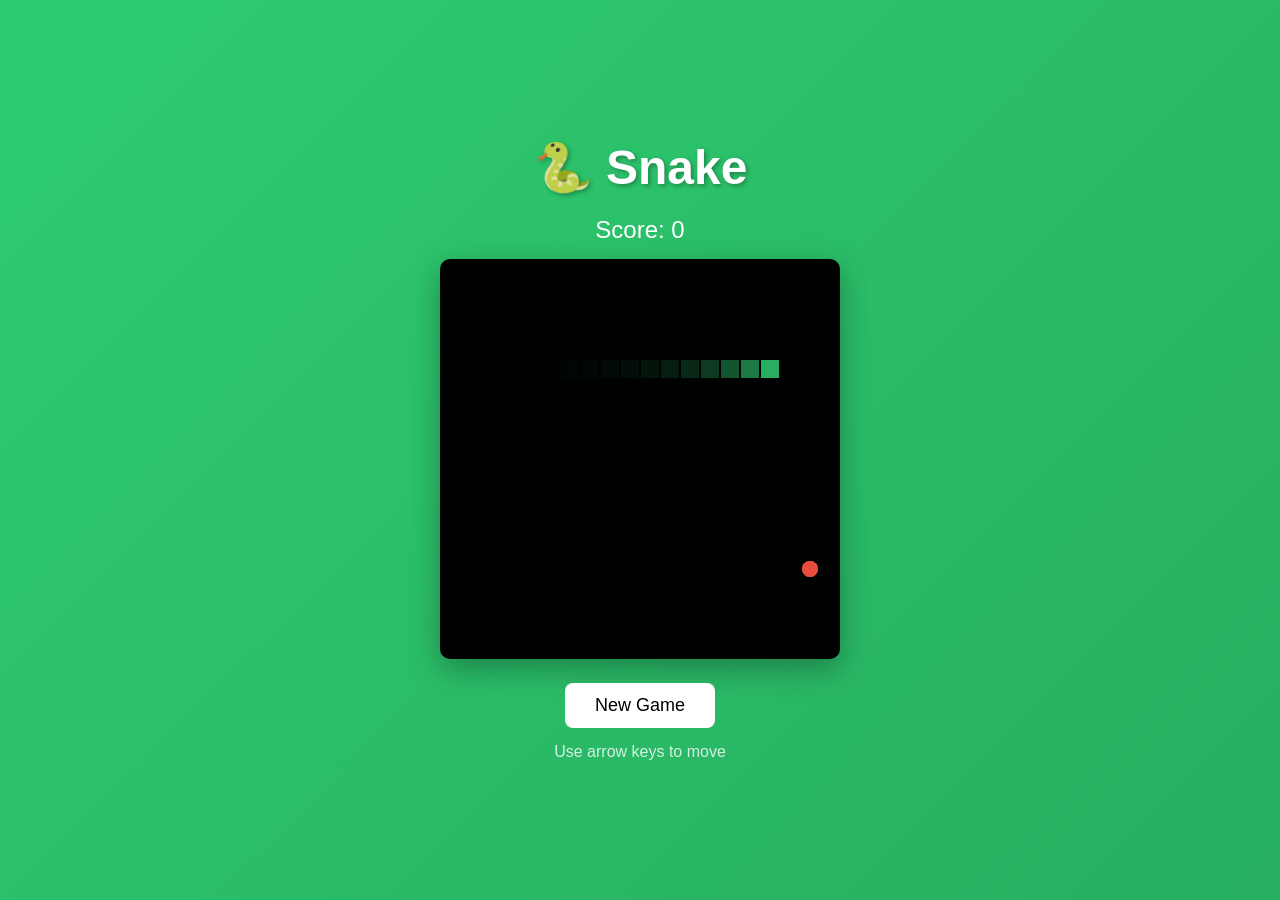
<file: games/snake.html>
<!DOCTYPE html>
<html>
<head>
  <meta charset="UTF-8">
  <title>Snake</title>
  <style>
    * { margin: 0; padding: 0; box-sizing: border-box; }
    body { 
      background: linear-gradient(135deg, #2ecc71 0%, #27ae60 100%); 
      min-height: 100vh; 
      display: flex; 
      justify-content: center; 
      align-items: center;
      font-family: 'Segoe UI', sans-serif;
    }
    .container { text-align: center; }
    h1 { color: #fff; margin-bottom: 20px; font-size: 48px; text-shadow: 2px 2px 4px rgba(0,0,0,0.3); }
    .score { color: #fff; font-size: 24px; margin-bottom: 15px; }
    canvas { 
      background: rgba(0,0,0,0.3); 
      border-radius: 10px;
      box-shadow: 0 10px 30px rgba(0,0,0,0.3);
    }
    .btn { 
      margin-top: 20px; 
      padding: 12px 30px; 
      font-size: 18px; 
      background: #fff; 
      border: none; 
      border-radius: 8px; 
      cursor: pointer;
    }
    .instructions { color: #fff; margin-top: 15px; opacity: 0.8; }
  </style>
</head>
<body>
  <div class="container">
    <h1>🐍 Snake</h1>
    <div class="score">Score: <span id="score">0</span></div>
    <canvas id="game" width="400" height="400"></canvas>
    <br>
    <button class="btn" onclick="reset()">New Game</button>
    <p class="instructions">Use arrow keys to move</p>
  </div>
  <script>
    const canvas = document.getElementById('game');
    const ctx = canvas.getContext('2d');
    const gridSize = 20;
    const gridCount = canvas.width / gridSize;
    
    let snake, food, dir, nextDir, score, gameLoop;
    
    function reset() {
      snake = [{x: 5, y: 5}];
      dir = 'right';
      nextDir = 'right';
      score = 0;
      placeFood();
      document.getElementById('score').textContent = 0;
      if (gameLoop) clearInterval(gameLoop);
      gameLoop = setInterval(update, 100);
    }
    
    function placeFood() {
      do { food = {x: Math.floor(Math.random() * gridCount), y: Math.floor(Math.random() * gridCount)}; }
      while (snake.some(s => s.x === food.x && s.y === food.y));
    }
    
    function update() {
      dir = nextDir;
      const head = {...snake[0]};
      
      if (dir === 'up') head.y--;
      if (dir === 'down') head.y++;
      if (dir === 'left') head.x--;
      if (dir === 'right') head.x++;
      
      if (head.x < 0 || head.x >= gridCount || head.y < 0 || head.y >= gridCount ||
          snake.some(s => s.x === head.x && s.y === head.y)) {
        clearInterval(gameLoop);
        alert('Game Over! Score: ' + score);
        return;
      }
      
      snake.unshift(head);
      
      if (head.x === food.x && head.y === food.y) {
        score += 10;
        document.getElementById('score').textContent = score;
        placeFood();
      } else {
        snake.pop();
      }
      
      draw();
    }
    
    function draw() {
      ctx.fillStyle = 'rgba(0,0,0,0.3)';
      ctx.fillRect(0, 0, canvas.width, canvas.height);
      
      ctx.fillStyle = '#2ecc71';
      snake.forEach((s, i) => {
        ctx.fillStyle = i === 0 ? '#27ae60' : '#2ecc71';
        ctx.fillRect(s.x * gridSize + 1, s.y * gridSize + 1, gridSize - 2, gridSize - 2);
      });
      
      ctx.fillStyle = '#e74c3c';
      ctx.beginPath();
      ctx.arc(food.x * gridSize + gridSize/2, food.y * gridSize + gridSize/2, gridSize/2 - 2, 0, Math.PI * 2);
      ctx.fill();
    }
    
    document.addEventListener('keydown', e => {
      if (e.key === 'ArrowUp' && dir !== 'down') nextDir = 'up';
      if (e.key === 'ArrowDown' && dir !== 'up') nextDir = 'down';
      if (e.key === 'ArrowLeft' && dir !== 'right') nextDir = 'left';
      if (e.key === 'ArrowRight' && dir !== 'left') nextDir = 'right';
    });
    
    reset();
  </script>
</body>
</html>
</file>
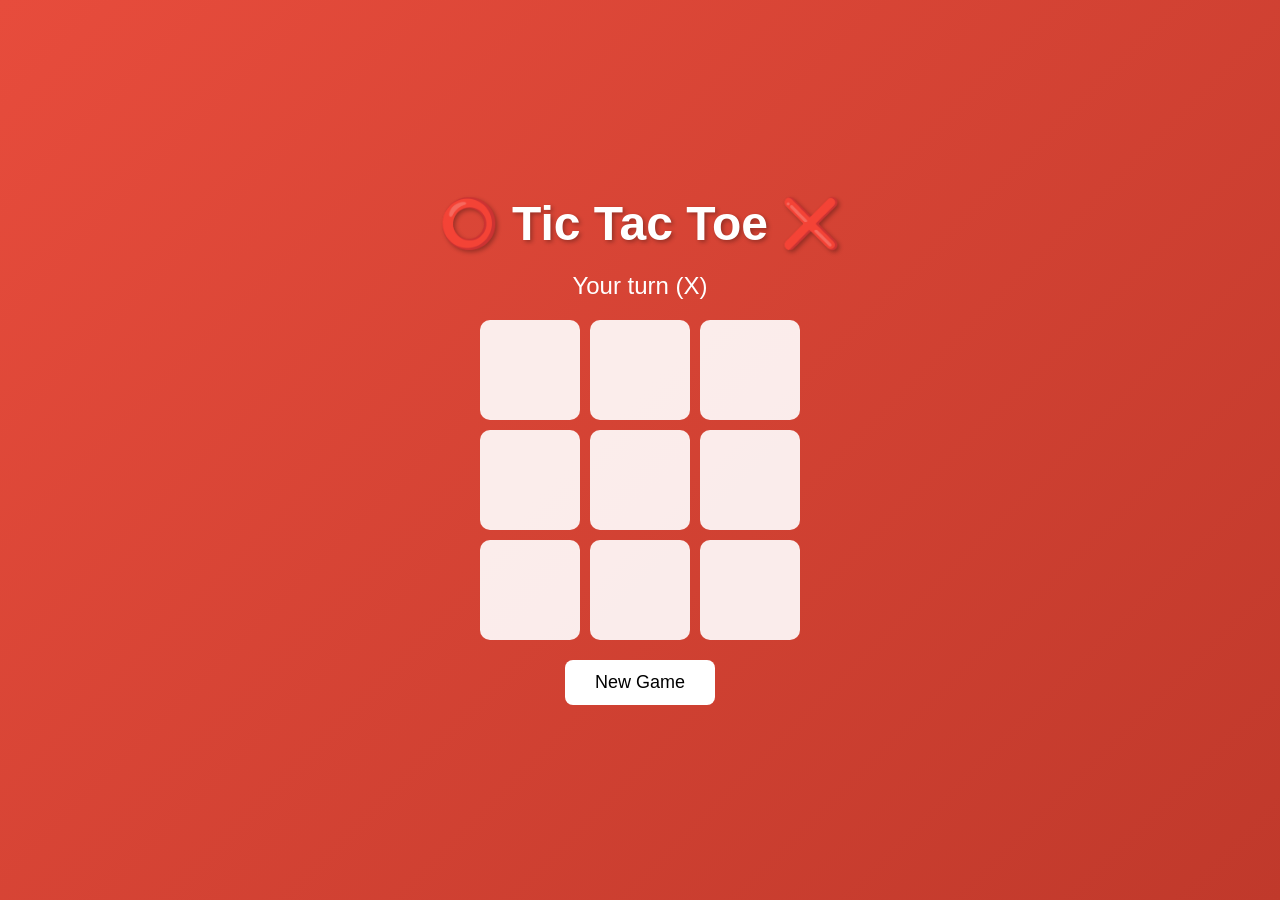
<file: games/tictactoe.html>
<!DOCTYPE html>
<html>
<head>
  <meta charset="UTF-8">
  <title>Tic Tac Toe</title>
  <style>
    * { margin: 0; padding: 0; box-sizing: border-box; }
    body { 
      background: linear-gradient(135deg, #e74c3c 0%, #c0392b 100%); 
      min-height: 100vh; 
      display: flex; 
      justify-content: center; 
      align-items: center;
      font-family: 'Segoe UI', sans-serif;
    }
    .container { text-align: center; }
    h1 { color: #fff; margin-bottom: 20px; font-size: 48px; text-shadow: 2px 2px 4px rgba(0,0,0,0.3); }
    .status { color: #fff; font-size: 24px; margin-bottom: 20px; }
    .board { 
      display: grid; 
      grid-template-columns: repeat(3, 100px); 
      gap: 10px; 
      justify-content: center;
      margin-bottom: 20px;
    }
    .cell { 
      width: 100px; 
      height: 100px; 
      background: rgba(255,255,255,0.9); 
      border-radius: 10px;
      font-size: 60px;
      font-weight: bold;
      cursor: pointer;
      display: flex;
      justify-content: center;
      align-items: center;
      transition: all 0.2s;
      color: #333;
    }
    .cell:hover { transform: scale(1.05); background: #fff; }
    .cell.x { color: #e74c3c; }
    .cell.o { color: #3498db; }
    .btn { 
      padding: 12px 30px; 
      font-size: 18px; 
      background: #fff; 
      border: none; 
      border-radius: 8px; 
      cursor: pointer;
    }
  </style>
</head>
<body>
  <div class="container">
    <h1>⭕ Tic Tac Toe ❌</h1>
    <div class="status" id="status">Your turn (X)</div>
    <div class="board" id="board"></div>
    <button class="btn" onclick="init()">New Game</button>
  </div>
  <script>
    let board, turn, gameOver;
    const wins = [[0,1,2],[3,4,5],[6,7,8],[0,3,6],[1,4,7],[2,5,8],[0,4,8],[2,4,6]];
    
    function init() {
      board = Array(9).fill('');
      turn = 'X';
      gameOver = false;
      document.getElementById('status').textContent = 'Your turn (X)';
      render();
    }
    
    function render() {
      const container = document.getElementById('board');
      container.innerHTML = board.map((v, i) => 
        `<div class="cell ${v.toLowerCase()}" onclick="move(${i})">${v}</div>`
      ).join('');
    }
    
    function move(i) {
      if (board[i] || gameOver || turn !== 'X') return;
      board[i] = 'X';
      if (checkWin('X')) { end('You win! 🎉'); return; }
      if (board.every(c => c)) { end("It's a draw!"); return; }
      turn = 'O';
      document.getElementById('status').textContent = 'Computer thinking...';
      render();
      setTimeout(computerMove, 500);
    }
    
    function computerMove() {
      if (gameOver) return;
      
      // Try to win
      for (let w of wins) {
        const vals = w.map(i => board[i]);
        if (vals.filter(v => v === 'O').length === 2 && vals.includes('')) {
          board[w[vals.indexOf('')]] = 'O';
          if (checkWin('O')) { end('Computer wins! 🤖'); return; }
          turn = 'X';
          document.getElementById('status').textContent = 'Your turn (X)';
          render();
          return;
        }
      }
      
      // Block player
      for (let w of wins) {
        const vals = w.map(i => board[i]);
        if (vals.filter(v => v === 'X').length === 2 && vals.includes('')) {
          board[w[vals.indexOf('')]] = 'O';
          turn = 'X';
          document.getElementById('status').textContent = 'Your turn (X)';
          render();
          return;
        }
      }
      
      // Random move
      const empty = board.map((v, i) => v ? -1 : i).filter(i => i >= 0);
      if (empty.length) {
        board[empty[Math.floor(Math.random() * empty.length)]] = 'O';
        turn = 'X';
        document.getElementById('status').textContent = 'Your turn (X)';
        render();
      }
    }
    
    function checkWin(p) {
      return wins.some(w => w.every(i => board[i] === p));
    }
    
    function end(msg) {
      gameOver = true;
      document.getElementById('status').textContent = msg;
      render();
    }
    
    init();
  </script>
</body>
</html>
</file>
<file: style.css>
/* ==================== CSS Variables & Reset ==================== */
:root {
    /* Dark Theme (Default) */
    --bg-primary: #0a0a1a;
    --bg-secondary: #12122a;
    --bg-tertiary: #1a1a3a;
    --bg-card: linear-gradient(145deg, #1a1a3a 0%, #252550 100%);
    --bg-hover: #2a2a5a;
    --text-primary: #ffffff;
    --text-secondary: #a0a0c0;
    --text-muted: #6c6c8c;
    --accent-primary: #6c5ce7;
    --accent-secondary: #a29bfe;
    --accent-gradient: linear-gradient(135deg, #6c5ce7 0%, #a29bfe 50%, #74b9ff 100%);
    --success: #00b894;
    --warning: #fdcb6e;
    --error: #e74c3c;
    --border-color: rgba(108, 92, 231, 0.3);
    --shadow: 0 8px 32px rgba(0, 0, 0, 0.4);
    --shadow-hover: 0 20px 60px rgba(108, 92, 231, 0.3);
    --glow: 0 0 40px rgba(108, 92, 231, 0.4);
    --transition: all 0.3s cubic-bezier(0.4, 0, 0.2, 1);
    --border-radius: 20px;
    --border-radius-sm: 12px;
}

/* Light Theme */
[data-theme="light"] {
    --bg-primary: #f5f5ff;
    --bg-secondary: #ffffff;
    --bg-tertiary: #ebebff;
    --bg-card: linear-gradient(145deg, #ffffff 0%, #f0f0ff 100%);
    --bg-hover: #e0e0f0;
    --text-primary: #1a1a3a;
    --text-secondary: #5c5c7c;
    --text-muted: #9c9cbc;
    --border-color: rgba(108, 92, 231, 0.2);
    --shadow: 0 8px 32px rgba(0, 0, 0, 0.1);
    --shadow-hover: 0 20px 60px rgba(108, 92, 231, 0.2);
}

* {
    margin: 0;
    padding: 0;
    box-sizing: border-box;
}

html {
    scroll-behavior: smooth;
}

body {
    font-family: 'Poppins', sans-serif;
    background: var(--bg-primary);
    color: var(--text-primary);
    line-height: 1.6;
    overflow-x: hidden;
    position: relative;
}

/* ==================== Animated Background ==================== */
.bg-animation {
    position: fixed;
    top: 0;
    left: 0;
    width: 100%;
    height: 100%;
    z-index: -1;
    overflow: hidden;
}

.floating-shapes span {
    position: absolute;
    width: 20px;
    height: 20px;
    background: var(--accent-gradient);
    border-radius: 50%;
    opacity: 0.1;
    animation: float 20s infinite;
}

.floating-shapes span:nth-child(1) { left: 10%; width: 80px; height: 80px; animation-delay: 0s; animation-duration: 25s; }
.floating-shapes span:nth-child(2) { left: 20%; width: 40px; height: 40px; animation-delay: 2s; animation-duration: 20s; }
.floating-shapes span:nth-child(3) { left: 35%; width: 60px; height: 60px; animation-delay: 4s; animation-duration: 30s; }
.floating-shapes span:nth-child(4) { left: 50%; width: 100px; height: 100px; animation-delay: 0s; animation-duration: 35s; }
.floating-shapes span:nth-child(5) { left: 65%; width: 50px; height: 50px; animation-delay: 6s; animation-duration: 22s; }
.floating-shapes span:nth-child(6) { left: 75%; width: 70px; height: 70px; animation-delay: 3s; animation-duration: 28s; }
.floating-shapes span:nth-child(7) { left: 85%; width: 30px; height: 30px; animation-delay: 5s; animation-duration: 18s; }
.floating-shapes span:nth-child(8) { left: 5%; width: 90px; height: 90px; animation-delay: 1s; animation-duration: 32s; }
.floating-shapes span:nth-child(9) { left: 45%; width: 45px; height: 45px; animation-delay: 7s; animation-duration: 24s; }
.floating-shapes span:nth-child(10) { left: 90%; width: 55px; height: 55px; animation-delay: 2s; animation-duration: 26s; }

@keyframes float {
    0% { transform: translateY(100vh) rotate(0deg); opacity: 0; }
    10% { opacity: 0.1; }
    90% { opacity: 0.1; }
    100% { transform: translateY(-100vh) rotate(720deg); opacity: 0; }
}

/* ==================== Scrollbar ==================== */
::-webkit-scrollbar {
    width: 10px;
}

::-webkit-scrollbar-track {
    background: var(--bg-secondary);
}

::-webkit-scrollbar-thumb {
    background: var(--accent-gradient);
    border-radius: 5px;
}

::-webkit-scrollbar-thumb:hover {
    background: var(--accent-primary);
}

/* ==================== Navbar ==================== */
.navbar {
    position: fixed;
    top: 0;
    left: 0;
    right: 0;
    z-index: 1000;
    background: rgba(10, 10, 26, 0.85);
    backdrop-filter: blur(20px);
    border-bottom: 1px solid var(--border-color);
    padding: 0 20px;
}

[data-theme="light"] .navbar {
    background: rgba(255, 255, 255, 0.9);
}

.nav-container {
    max-width: 1400px;
    margin: 0 auto;
    display: flex;
    align-items: center;
    justify-content: space-between;
    height: 70px;
    gap: 20px;
}

.logo {
    display: flex;
    align-items: center;
    gap: 10px;
    text-decoration: none;
    font-size: 1.6rem;
    font-weight: 800;
    color: var(--text-primary);
}

.logo i {
    font-size: 2rem;
    background: var(--accent-gradient);
    -webkit-background-clip: text;
    -webkit-text-fill-color: transparent;
    background-clip: text;
    animation: pulse-glow 2s infinite;
}

@keyframes pulse-glow {
    0%, 100% { filter: drop-shadow(0 0 5px rgba(108, 92, 231, 0.5)); }
    50% { filter: drop-shadow(0 0 15px rgba(108, 92, 231, 0.8)); }
}

.search-box {
    flex: 1;
    max-width: 500px;
    position: relative;
}

.search-box i {
    position: absolute;
    left: 16px;
    top: 50%;
    transform: translateY(-50%);
    color: var(--text-muted);
    transition: var(--transition);
}

.search-box input:focus + i,
.search-box input:focus ~ i {
    color: var(--accent-primary);
}

.search-box input {
    width: 100%;
    padding: 14px 16px 14px 45px;
    border: 2px solid var(--border-color);
    border-radius: 50px;
    background: var(--bg-secondary);
    color: var(--text-primary);
    font-size: 0.95rem;
    font-family: 'Poppins', sans-serif;
    transition: var(--transition);
}

.search-box input:focus {
    outline: none;
    border-color: var(--accent-primary);
    box-shadow: var(--glow);
}

.search-box input::placeholder {
    color: var(--text-muted);
}

.search-results {
    position: absolute;
    top: 100%;
    left: 0;
    right: 0;
    background: var(--bg-secondary);
    border-radius: var(--border-radius-sm);
    margin-top: 10px;
    max-height: 400px;
    overflow-y: auto;
    display: none;
    box-shadow: var(--shadow-hover);
    border: 1px solid var(--border-color);
    z-index: 100;
}

.search-results.active {
    display: block;
}

.search-result-item {
    padding: 12px 16px;
    display: flex;
    align-items: center;
    gap: 12px;
    cursor: pointer;
    transition: var(--transition);
    border-bottom: 1px solid var(--border-color);
}

.search-result-item:hover {
    background: var(--bg-hover);
}

.search-result-item:last-child {
    border-bottom: none;
}

.search-result-emoji {
    font-size: 24px;
}

.search-result-info h4 {
    font-size: 14px;
    color: var(--text-primary);
}

.search-result-info span {
    font-size: 12px;
    color: var(--text-muted);
}

.nav-actions {
    display: flex;
    align-items: center;
    gap: 12px;
}

.theme-toggle, .sound-toggle {
    width: 45px;
    height: 45px;
    border-radius: 50%;
    border: 2px solid var(--border-color);
    background: var(--bg-secondary);
    color: var(--text-primary);
    cursor: pointer;
    transition: var(--transition);
    display: flex;
    align-items: center;
    justify-content: center;
    font-size: 1.1rem;
}

.theme-toggle:hover, .sound-toggle:hover {
    background: var(--accent-primary);
    border-color: var(--accent-primary);
    color: white;
    transform: rotate(180deg);
}

.sound-toggle.muted {
    color: var(--error);
}

.nav-link {
    display: flex;
    align-items: center;
    gap: 8px;
    padding: 10px 20px;
    border-radius: 50px;
    background: var(--bg-secondary);
    border: 2px solid var(--border-color);
    color: var(--text-primary);
    text-decoration: none;
    font-weight: 500;
    transition: var(--transition);
    position: relative;
}

.nav-link:hover {
    background: var(--accent-gradient);
    border-color: transparent;
    color: white;
}

.fav-count {
    position: absolute;
    top: -8px;
    right: -8px;
    background: var(--error);
    color: white;
    font-size: 11px;
    font-weight: 600;
    width: 20px;
    height: 20px;
    border-radius: 50%;
    display: flex;
    align-items: center;
    justify-content: center;
}

.fav-count:empty, .fav-count[data-count="0"] {
    display: none;
}

.mobile-menu-btn {
    display: none;
    width: 45px;
    height: 45px;
    border-radius: 12px;
    border: 2px solid var(--border-color);
    background: var(--bg-secondary);
    color: var(--text-primary);
    cursor: pointer;
    font-size: 1.2rem;
    transition: var(--transition);
}

.mobile-menu {
    display: none;
    padding: 15px;
    border-top: 1px solid var(--border-color);
}

.mobile-menu.active {
    display: block;
}

.mobile-link {
    display: block;
    padding: 12px 15px;
    color: var(--text-primary);
    text-decoration: none;
    border-radius: var(--border-radius-sm);
    transition: var(--transition);
}

.mobile-link:hover {
    background: var(--bg-hover);
}

.mobile-link i {
    margin-right: 10px;
    color: var(--accent-primary);
}

/* ==================== Categories Bar ==================== */
.categories-bar {
    position: fixed;
    top: 70px;
    left: 0;
    right: 0;
    z-index: 999;
    background: rgba(18, 18, 42, 0.9);
    backdrop-filter: blur(20px);
    border-bottom: 1px solid var(--border-color);
    padding: 12px 20px;
    overflow-x: auto;
}

[data-theme="light"] .categories-bar {
    background: rgba(255, 255, 255, 0.9);
}

.categories-container {
    max-width: 1400px;
    margin: 0 auto;
    display: flex;
    gap: 10px;
}

.category-btn {
    padding: 10px 24px;
    border-radius: 50px;
    border: 2px solid var(--border-color);
    background: transparent;
    color: var(--text-secondary);
    font-family: 'Poppins', sans-serif;
    font-size: 0.9rem;
    font-weight: 500;
    cursor: pointer;
    transition: var(--transition);
    white-space: nowrap;
    display: flex;
    align-items: center;
    gap: 8px;
}

.category-btn i {
    font-size: 1rem;
}

.category-btn:hover {
    border-color: var(--accent-primary);
    color: var(--accent-primary);
    transform: translateY(-2px);
}

.category-btn.active {
    background: var(--accent-gradient);
    border-color: transparent;
    color: white;
    box-shadow: var(--glow);
}

/* ==================== Main Content ==================== */
.main-content {
    margin-top: 150px;
    padding: 20px;
    max-width: 1400px;
    margin-left: auto;
    margin-right: auto;
}

/* ==================== Hero Section ==================== */
.hero {
    text-align: center;
    padding: 80px 30px;
    background: var(--bg-card);
    border-radius: var(--border-radius);
    margin-bottom: 40px;
    position: relative;
    overflow: hidden;
    box-shadow: var(--shadow-hover);
}

.hero::before {
    content: '';
    position: absolute;
    top: 0;
    left: 0;
    right: 0;
    bottom: 0;
    background: var(--accent-gradient);
    opacity: 0.9;
}

.hero::after {
    content: '';
    position: absolute;
    top: 0;
    left: 0;
    right: 0;
    bottom: 0;
    background: url("data:image/svg+xml,%3Csvg width='60' height='60' viewBox='0 0 60 60' xmlns='http://www.w3.org/2000/svg'%3E%3Cg fill='none' fill-rule='evenodd'%3E%3Cg fill='%23ffffff' fill-opacity='0.08'%3E%3Cpath d='M36 34v-4h-2v4h-4v2h4v4h2v-4h4v-2h-4zm0-30V0h-2v4h-4v2h4v4h2V6h4V4h-4zM6 34v-4H4v4H0v2h4v4h2v-4h4v-2H6zM6 4V0H4v4H0v2h4v4h2V6h4V4H6z'/%3E%3C/g%3E%3C/g%3E%3C/svg%3E");
}

.hero-content {
    position: relative;
    z-index: 1;
}

.hero h1 {
    font-size: 3rem;
    font-weight: 800;
    color: white;
    margin-bottom: 15px;
    text-shadow: 0 4px 30px rgba(0, 0, 0, 0.3);
}

.glitch {
    position: relative;
    animation: glitch 3s infinite;
}

@keyframes glitch {
    0%, 90%, 100% { transform: translate(0); }
    92% { transform: translate(-2px, 2px); }
    94% { transform: translate(2px, -2px); }
    96% { transform: translate(-2px, -2px); }
    98% { transform: translate(2px, 2px); }
}

.hero p {
    font-size: 1.2rem;
    color: rgba(255, 255, 255, 0.9);
    max-width: 600px;
    margin: 0 auto 30px;
}

.hero-stats {
    display: flex;
    justify-content: center;
    gap: 50px;
    flex-wrap: wrap;
}

.stat {
    text-align: center;
    color: white;
}

.stat i {
    font-size: 2rem;
    margin-bottom: 8px;
    opacity: 0.9;
}

.stat-number {
    display: block;
    font-size: 2rem;
    font-weight: 800;
}

.stat-label {
    font-size: 0.9rem;
    opacity: 0.8;
}

/* ==================== Games Section ==================== */
.games-section {
    margin-bottom: 50px;
}

.section-header {
    display: flex;
    justify-content: space-between;
    align-items: center;
    margin-bottom: 25px;
    flex-wrap: wrap;
    gap: 15px;
}

.section-header h2 {
    font-size: 1.5rem;
    font-weight: 700;
    display: flex;
    align-items: center;
    gap: 10px;
}

.section-header h2 i {
    color: var(--accent-primary);
}

.see-all {
    color: var(--accent-primary);
    text-decoration: none;
    font-weight: 600;
    display: flex;
    align-items: center;
    gap: 5px;
    transition: var(--transition);
    padding: 8px 16px;
    border-radius: 50px;
    border: 2px solid transparent;
}

.see-all:hover {
    gap: 10px;
    background: var(--accent-primary);
    color: white;
}

.clear-btn {
    background: transparent;
    border: 2px solid var(--error);
    color: var(--error);
    padding: 8px 16px;
    border-radius: 50px;
    cursor: pointer;
    font-family: 'Poppins', sans-serif;
    font-size: 0.85rem;
    transition: var(--transition);
    display: flex;
    align-items: center;
    gap: 6px;
}

.clear-btn:hover {
    background: var(--error);
    color: white;
}

.sort-options select {
    background: var(--bg-secondary);
    border: 2px solid var(--border-color);
    color: var(--text-primary);
    padding: 8px 16px;
    border-radius: 50px;
    font-family: 'Poppins', sans-serif;
    cursor: pointer;
    transition: var(--transition);
}

.sort-options select:focus {
    outline: none;
    border-color: var(--accent-primary);
}

/* ==================== Games Slider ==================== */
.games-slider {
    display: flex;
    gap: 20px;
    overflow-x: auto;
    padding: 10px 0;
    scroll-snap-type: x mandatory;
    -webkit-overflow-scrolling: touch;
}

.games-slider::-webkit-scrollbar {
    height: 8px;
}

.games-slider::-webkit-scrollbar-track {
    background: var(--bg-tertiary);
    border-radius: 4px;
}

.games-slider::-webkit-scrollbar-thumb {
    background: var(--accent-primary);
    border-radius: 4px;
}

.games-slider .game-card {
    min-width: 220px;
    scroll-snap-align: start;
}

/* ==================== Games Grid ==================== */
.games-grid {
    display: grid;
    grid-template-columns: repeat(auto-fill, minmax(220px, 1fr));
    gap: 20px;
}

/* ==================== Game Card ==================== */
.game-card {
    background: var(--bg-card);
    border-radius: var(--border-radius);
    overflow: hidden;
    cursor: pointer;
    transition: var(--transition);
    position: relative;
    border: 1px solid var(--border-color);
}

.game-card:hover {
    transform: translateY(-10px) scale(1.02);
    box-shadow: var(--shadow-hover);
    border-color: var(--accent-primary);
}

.game-card-image {
    position: relative;
    overflow: hidden;
    aspect-ratio: 16/10;
    display: flex;
    justify-content: center;
    align-items: center;
}

.game-emoji {
    font-size: 70px;
    text-shadow: 0 8px 30px rgba(0,0,0,0.4);
    transition: var(--transition);
    filter: drop-shadow(0 0 20px rgba(0,0,0,0.3));
}

.game-card:hover .game-emoji {
    transform: scale(1.2) rotate(5deg);
}

.game-card-overlay {
    position: absolute;
    top: 0;
    left: 0;
    right: 0;
    bottom: 0;
    background: rgba(0, 0, 0, 0.7);
    display: flex;
    align-items: center;
    justify-content: center;
    opacity: 0;
    transition: var(--transition);
}

.game-card:hover .game-card-overlay {
    opacity: 1;
}

.play-btn {
    width: 65px;
    height: 65px;
    border-radius: 50%;
    background: var(--accent-gradient);
    border: none;
    color: white;
    font-size: 1.5rem;
    cursor: pointer;
    transform: scale(0.8);
    transition: var(--transition);
    box-shadow: 0 8px 30px rgba(108, 92, 231, 0.5);
}

.game-card:hover .play-btn {
    transform: scale(1);
}

.play-btn:hover {
    transform: scale(1.1);
}

.game-card-info {
    padding: 15px;
}

.game-card-title {
    font-size: 1rem;
    font-weight: 600;
    margin-bottom: 8px;
    color: var(--text-primary);
}

.game-card-meta {
    display: flex;
    align-items: center;
    justify-content: space-between;
    font-size: 0.8rem;
    color: var(--text-secondary);
}

.game-card-category {
    background: var(--bg-tertiary);
    padding: 4px 12px;
    border-radius: 20px;
    text-transform: capitalize;
}

.game-card-rating {
    display: flex;
    align-items: center;
    gap: 4px;
}

.game-card-rating i {
    color: #fdcb6e;
}

.game-card-badge {
    position: absolute;
    top: 10px;
    left: 10px;
    padding: 5px 14px;
    border-radius: 20px;
    font-size: 0.75rem;
    font-weight: 700;
    z-index: 2;
    text-transform: uppercase;
    letter-spacing: 0.5px;
}

.badge-trending {
    background: linear-gradient(135deg, #ff6b6b, #ee5a5a);
    color: white;
    box-shadow: 0 4px 15px rgba(255, 107, 107, 0.4);
}

.badge-new {
    background: linear-gradient(135deg, #00b894, #00a388);
    color: white;
    box-shadow: 0 4px 15px rgba(0, 184, 148, 0.4);
}

.badge-popular {
    background: linear-gradient(135deg, #fdcb6e, #f1c40f);
    color: #333;
    box-shadow: 0 4px 15px rgba(253, 203, 110, 0.4);
}

/* Favorite Button */
.fav-btn {
    position: absolute;
    top: 10px;
    right: 10px;
    width: 40px;
    height: 40px;
    border-radius: 50%;
    background: rgba(0, 0, 0, 0.5);
    border: 2px solid rgba(255, 255, 255, 0.3);
    color: white;
    cursor: pointer;
    display: flex;
    align-items: center;
    justify-content: center;
    z-index: 3;
    transition: var(--transition);
    opacity: 0;
    backdrop-filter: blur(10px);
}

.game-card:hover .fav-btn {
    opacity: 1;
}

.fav-btn:hover {
    background: var(--error);
    border-color: var(--error);
    transform: scale(1.1);
}

.fav-btn.active {
    background: var(--error);
    border-color: var(--error);
    opacity: 1;
}

.fav-btn.active i {
    animation: heartbeat 0.6s ease;
}

@keyframes heartbeat {
    0%, 100% { transform: scale(1); }
    25% { transform: scale(1.3); }
    50% { transform: scale(1); }
    75% { transform: scale(1.3); }
}

/* High Score Badge */
.high-score-badge {
    position: absolute;
    bottom: 10px;
    right: 10px;
    background: linear-gradient(135deg, #f39c12, #e67e22);
    color: white;
    padding: 4px 10px;
    border-radius: 20px;
    font-size: 0.7rem;
    font-weight: 600;
    z-index: 2;
    display: flex;
    align-items: center;
    gap: 4px;
}

/* ==================== High Scores Grid ==================== */
.highscores-grid {
    display: grid;
    grid-template-columns: repeat(auto-fill, minmax(180px, 1fr));
    gap: 15px;
}

.highscore-card {
    background: var(--bg-card);
    border-radius: var(--border-radius-sm);
    padding: 15px;
    display: flex;
    align-items: center;
    gap: 12px;
    border: 1px solid var(--border-color);
    transition: var(--transition);
}

.highscore-card:hover {
    border-color: var(--accent-primary);
    transform: translateY(-3px);
}

.highscore-emoji {
    font-size: 36px;
}

.highscore-info h4 {
    font-size: 14px;
    color: var(--text-primary);
}

.highscore-info .score {
    font-size: 20px;
    font-weight: 700;
    color: var(--accent-primary);
}

/* ==================== Empty State ==================== */
.empty-state {
    grid-column: 1 / -1;
    text-align: center;
    padding: 60px 20px;
    color: var(--text-secondary);
    background: var(--bg-card);
    border-radius: var(--border-radius);
    border: 2px dashed var(--border-color);
}

.empty-state i {
    font-size: 4rem;
    margin-bottom: 20px;
    color: var(--text-muted);
}

.empty-state p {
    font-size: 1.1rem;
}

.empty-state p i {
    font-size: 1rem;
    margin: 0 3px;
    color: var(--error);
}

.hidden {
    display: none !important;
}

/* ==================== Footer ==================== */
.footer {
    background: var(--bg-secondary);
    border-top: 1px solid var(--border-color);
    padding: 60px 20px 20px;
    margin-top: 60px;
}

.footer-content {
    max-width: 1400px;
    margin: 0 auto;
    display: grid;
    grid-template-columns: 2fr 1fr 1fr;
    gap: 40px;
}

.footer-brand p {
    color: var(--text-secondary);
    margin-top: 15px;
}

.social-links {
    display: flex;
    gap: 12px;
    margin-top: 20px;
}

.social-links a {
    width: 40px;
    height: 40px;
    border-radius: 50%;
    background: var(--bg-tertiary);
    color: var(--text-primary);
    display: flex;
    align-items: center;
    justify-content: center;
    text-decoration: none;
    transition: var(--transition);
}

.social-links a:hover {
    background: var(--accent-primary);
    color: white;
    transform: translateY(-3px);
}

.footer-links h4 {
    color: var(--text-primary);
    margin-bottom: 20px;
}

.footer-links a {
    display: flex;
    align-items: center;
    gap: 10px;
    color: var(--text-secondary);
    text-decoration: none;
    margin-bottom: 12px;
    transition: var(--transition);
}

.footer-links a:hover {
    color: var(--accent-primary);
    transform: translateX(5px);
}

.footer-links a i {
    width: 20px;
    color: var(--accent-primary);
}

.footer-bottom {
    max-width: 1400px;
    margin: 40px auto 0;
    padding-top: 20px;
    border-top: 1px solid var(--border-color);
    text-align: center;
    color: var(--text-muted);
}

/* ==================== Info Modal ==================== */
.info-modal {
    position: fixed;
    top: 0;
    left: 0;
    width: 100%;
    height: 100%;
    background: rgba(0, 0, 0, 0.8);
    display: none;
    justify-content: center;
    align-items: center;
    z-index: 10000;
    backdrop-filter: blur(10px);
}

.info-modal.active {
    display: flex;
}

.info-modal-content {
    background: var(--bg-secondary);
    border-radius: var(--border-radius);
    max-width: 500px;
    width: 90%;
    max-height: 80vh;
    overflow-y: auto;
    position: relative;
    padding: 30px;
    border: 1px solid var(--border-color);
}

.close-info-modal {
    position: absolute;
    top: 15px;
    right: 15px;
    background: transparent;
    border: none;
    color: var(--text-secondary);
    font-size: 28px;
    cursor: pointer;
    transition: var(--transition);
}

.close-info-modal:hover {
    color: var(--error);
}

.info-modal-body h2 {
    color: var(--text-primary);
    margin-bottom: 15px;
    display: flex;
    align-items: center;
    gap: 10px;
}

.info-modal-body h2 i {
    color: var(--accent-primary);
}

.info-modal-body p {
    color: var(--text-secondary);
    line-height: 1.8;
    margin-bottom: 15px;
}

.info-modal-body a {
    color: var(--accent-primary);
}

/* ==================== Loading Overlay ==================== */
.loading-overlay {
    position: fixed;
    top: 0;
    left: 0;
    right: 0;
    bottom: 0;
    background: var(--bg-primary);
    display: flex;
    align-items: center;
    justify-content: center;
    z-index: 99999;
    transition: var(--transition);
}

.loading-overlay.hidden {
    opacity: 0;
    pointer-events: none;
}

.loader {
    text-align: center;
}

.loader-circle {
    width: 70px;
    height: 70px;
    border: 4px solid var(--border-color);
    border-top-color: var(--accent-primary);
    border-radius: 50%;
    animation: spin 1s linear infinite;
    margin: 0 auto 20px;
}

@keyframes spin {
    to { transform: rotate(360deg); }
}

.loader-text {
    color: var(--text-secondary);
    font-size: 1.1rem;
}

/* ==================== Toast ==================== */
.toast {
    position: fixed;
    bottom: 30px;
    left: 50%;
    transform: translateX(-50%) translateY(100px);
    background: var(--success);
    color: white;
    padding: 15px 30px;
    border-radius: 50px;
    display: flex;
    align-items: center;
    gap: 10px;
    z-index: 99999;
    transition: var(--transition);
    opacity: 0;
    box-shadow: 0 10px 40px rgba(0, 184, 148, 0.4);
}

.toast.show {
    transform: translateX(-50%) translateY(0);
    opacity: 1;
}

.toast.error {
    background: var(--error);
    box-shadow: 0 10px 40px rgba(231, 76, 60, 0.4);
}

/* ==================== Game Modal ==================== */
.game-modal {
    position: fixed;
    top: 0;
    left: 0;
    width: 100%;
    height: 100%;
    background: rgba(0, 0, 0, 0.95);
    display: flex;
    justify-content: center;
    align-items: center;
    z-index: 10000;
    backdrop-filter: blur(15px);
}

.game-modal-content {
    background: var(--bg-secondary);
    border-radius: var(--border-radius);
    max-width: 95%;
    max-height: 95vh;
    overflow: auto;
    box-shadow: var(--shadow-hover);
    border: 1px solid var(--border-color);
    animation: modalIn 0.3s ease;
}

@keyframes modalIn {
    from { transform: scale(0.9); opacity: 0; }
    to { transform: scale(1); opacity: 1; }
}

.game-modal-header {
    display: flex;
    justify-content: space-between;
    align-items: center;
    padding: 20px;
    border-bottom: 1px solid var(--border-color);
    background: var(--bg-tertiary);
}

.game-modal-header h2 {
    color: var(--text-primary);
    font-size: 22px;
    margin: 0;
}

.game-modal-header-actions {
    display: flex;
    gap: 10px;
}

.header-btn {
    width: 40px;
    height: 40px;
    border-radius: 50%;
    background: var(--bg-secondary);
    border: 2px solid var(--border-color);
    color: var(--text-primary);
    cursor: pointer;
    display: flex;
    align-items: center;
    justify-content: center;
    transition: var(--transition);
}

.header-btn:hover {
    background: var(--accent-primary);
    border-color: var(--accent-primary);
    color: white;
}

.close-modal {
    background: transparent;
    border: none;
    color: var(--text-secondary);
    font-size: 28px;
    cursor: pointer;
    padding: 5px 10px;
    border-radius: 8px;
    transition: var(--transition);
}

.close-modal:hover {
    background: var(--error);
    color: white;
}

.game-modal-body {
    padding: 30px;
    display: flex;
    flex-direction: column;
    justify-content: center;
    align-items: center;
    min-height: 300px;
}

.game-modal-controls {
    padding: 15px 20px;
    border-top: 1px solid var(--border-color);
    color: var(--text-secondary);
    font-size: 14px;
    background: var(--bg-tertiary);
}

.game-modal-controls p {
    margin: 0;
    display: flex;
    align-items: center;
    gap: 8px;
}

.game-modal-controls i {
    color: var(--accent-primary);
}

/* ==================== Touch Controls ==================== */
.touch-controls {
    display: flex;
    flex-direction: column;
    align-items: center;
    gap: 8px;
    padding: 15px;
    margin-top: 15px;
    background: rgba(0,0,0,0.3);
    border-radius: var(--border-radius-sm);
}

.touch-row {
    display: flex;
    gap: 8px;
    justify-content: center;
}

.touch-btn {
    width: 65px;
    height: 65px;
    border: none;
    border-radius: var(--border-radius-sm);
    background: var(--accent-gradient);
    color: white;
    font-size: 24px;
    cursor: pointer;
    display: flex;
    align-items: center;
    justify-content: center;
    transition: all 0.1s ease;
    user-select: none;
    -webkit-user-select: none;
    touch-action: manipulation;
}

.touch-btn:active {
    transform: scale(0.95);
    filter: brightness(0.9);
}

.touch-btn.action-btn {
    width: auto;
    padding: 12px 30px;
    font-size: 16px;
    margin-top: 10px;
    border-radius: 50px;
}

@media (min-width: 769px) {
    .touch-controls {
        display: none;
    }
}

/* ==================== Responsive Design ==================== */
@media (max-width: 1024px) {
    .footer-content {
        grid-template-columns: 1fr 1fr;
    }
    
    .hero h1 {
        font-size: 2.2rem;
    }
    
    .hero-stats {
        gap: 30px;
    }
}

@media (max-width: 768px) {
    .nav-container {
        flex-wrap: wrap;
        height: auto;
        padding: 15px 0;
    }
    
    .search-box {
        order: 3;
        max-width: 100%;
        width: 100%;
        margin-top: 10px;
    }
    
    .nav-link span {
        display: none;
    }
    
    .mobile-menu-btn {
        display: flex;
    }
    
    .categories-bar {
        top: 130px;
    }
    
    .main-content {
        margin-top: 200px;
    }
    
    .hero {
        padding: 50px 20px;
    }
    
    .hero h1 {
        font-size: 1.8rem;
    }
    
    .hero p {
        font-size: 1rem;
    }
    
    .hero-stats {
        gap: 20px;
    }
    
    .stat-number {
        font-size: 1.5rem;
    }
    
    .games-slider .game-card {
        min-width: 180px;
    }
    
    .games-grid {
        grid-template-columns: repeat(2, 1fr);
        gap: 15px;
    }
    
    .footer-content {
        grid-template-columns: 1fr;
        gap: 30px;
    }
    
    .game-modal-content {
        width: 100% !important;
        max-width: 100% !important;
        max-height: 100vh !important;
        margin: 0 !important;
        border-radius: 0 !important;
    }
    
    .game-modal-body canvas {
        max-width: 100% !important;
        height: auto !important;
    }
    
    .touch-btn {
        width: 60px;
        height: 60px;
        font-size: 22px;
    }
}

@media (max-width: 480px) {
    .games-grid {
        grid-template-columns: 1fr;
    }
    
    .games-slider .game-card {
        min-width: 160px;
    }
    
    .section-header {
        flex-direction: column;
        align-items: flex-start;
    }
    
    .hero h1 {
        font-size: 1.5rem;
    }
    
    .game-card-meta {
        flex-direction: column;
        gap: 5px;
        align-items: flex-start;
    }
    
    .category-btn {
        padding: 8px 16px;
        font-size: 0.85rem;
    }
    
    .category-btn i {
        display: none;
    }
}
</file>
